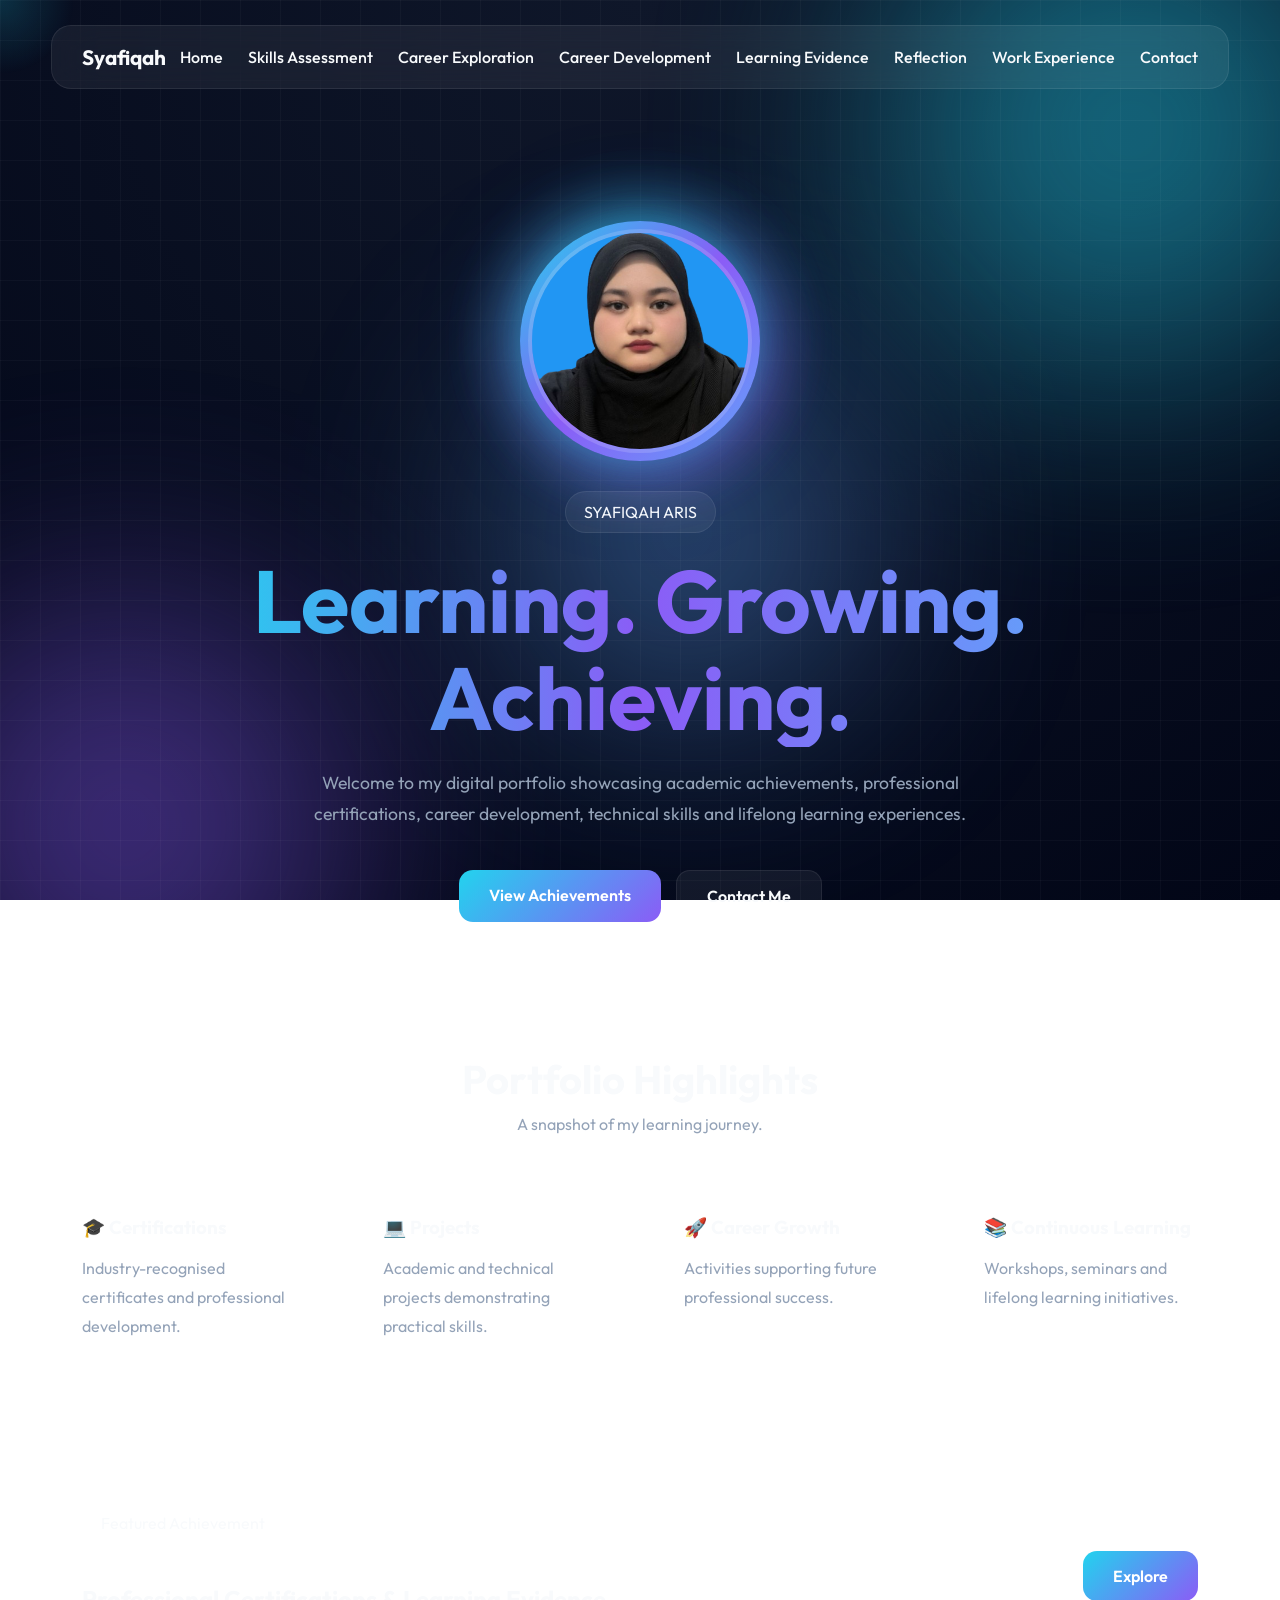
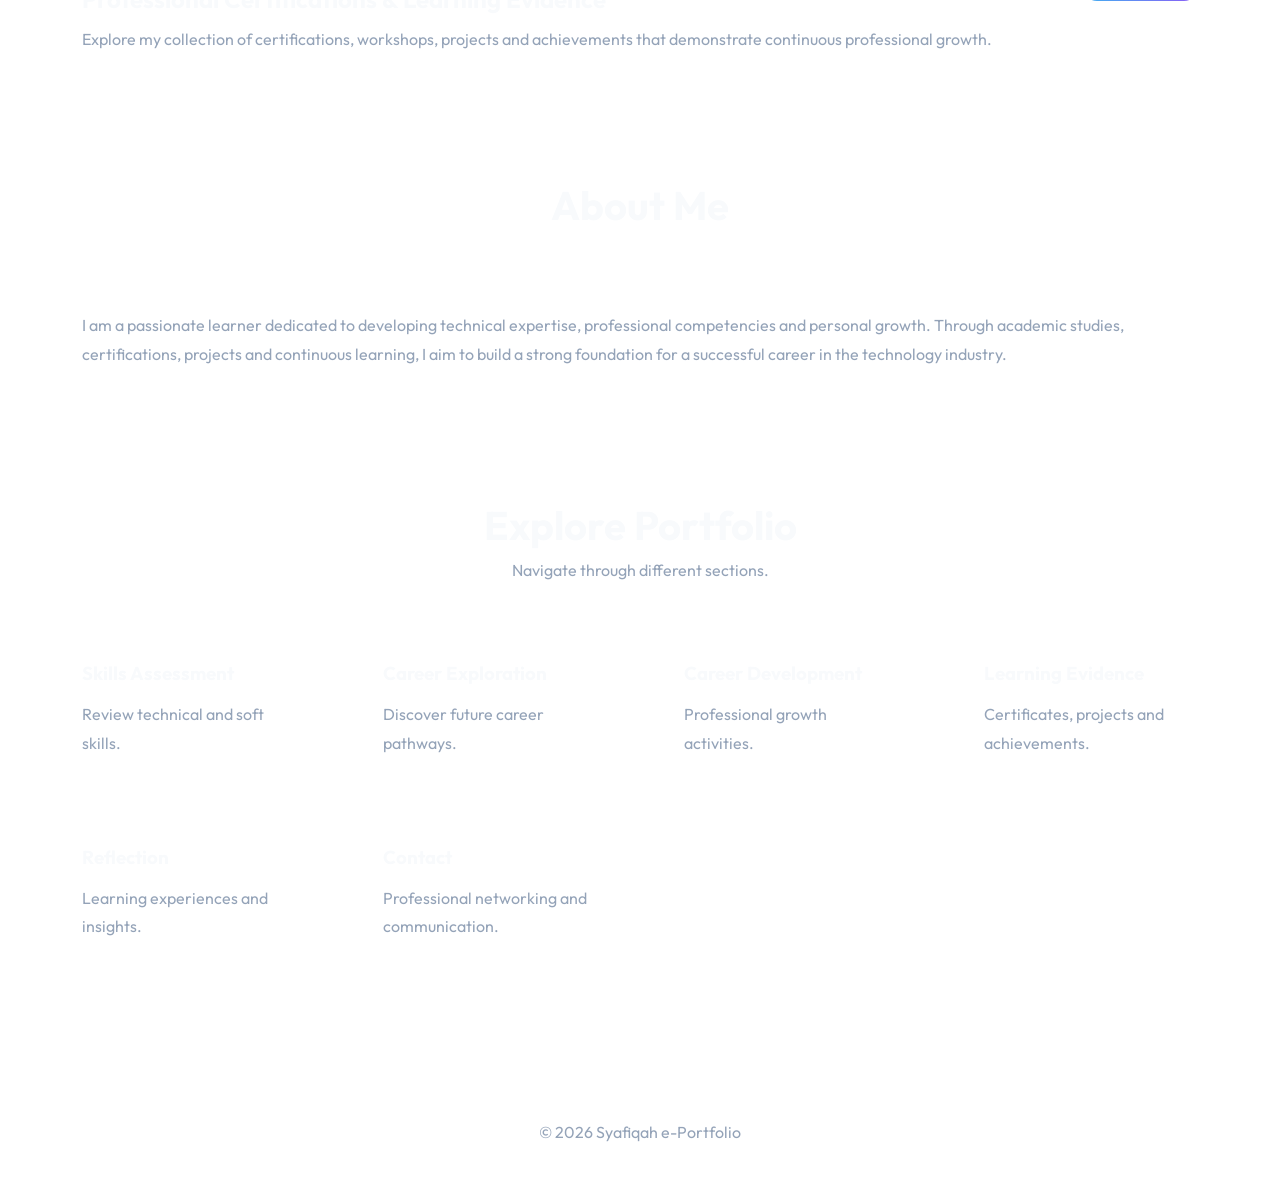
<file: index.html>
<!DOCTYPE html>
<html lang="en" data-theme="dark">

<head>

<meta charset="UTF-8">
<meta name="viewport" content="width=device-width, initial-scale=1.0">

<title>Syafiqah | e-Portfolio</title>

<link rel="stylesheet" href="css/style.css">

<link rel="preconnect" href="https://fonts.googleapis.com">

<link rel="preconnect" href="https://fonts.gstatic.com" crossorigin>

<link href="https://fonts.googleapis.com/css2?family=Outfit:wght@300;400;500;600;700;800&display=swap" rel="stylesheet">

</head>

<body>

<!-- AURORA -->

<div class="aurora">

    <span class="orb orb-1"></span>
    <span class="orb orb-2"></span>
    <span class="orb orb-3"></span>

</div>

<!-- CURSOR -->

<div id="cursor-glow"></div>

<!-- NAVBAR -->

<nav class="navbar">

    <div class="logo">

        Syafiqah

    </div>

    <ul class="nav-links">

        <li>
            <a href="index.html">Home</a>
        </li>

        <li>
            <a href="skills.html">
                Skills Assessment
            </a>
        </li>

        <li>
            <a href="career-exploration.html">
                Career Exploration
            </a>
        </li>

        <li>
            <a href="career-development.html">
                Career Development
            </a>
        </li>

        <li>
            <a href="learning-evidence.html">
                Learning Evidence
            </a>
        </li>

        <li>
            <a href="reflection.html">
                Reflection
            </a>
        </li>

        <li><a href="experience.html">Work Experience</a></li>
        <li>
            <a href="contact.html">
                Contact
            </a>
        </li>

    </ul>


</nav>

<!-- HERO -->

<section class="hero">

    <div class="hero-content">

        <!-- Profile Picture -->

        <div class="profile-wrapper">
        <div class="profile-ring">

        <img src="assets/profile.png"
             alt="Profile Picture"
             class="profile-img">

        </div>
        </div>

        <span class="hero-tag">

            SYAFIQAH ARIS

        </span>

        <h1>

            Learning.
            Growing.
            Achieving.

        </h1>

        <p>

            Welcome to my digital portfolio showcasing
            academic achievements, professional certifications,
            career development, technical skills and lifelong
            learning experiences.

        </p>

        <div class="hero-buttons">

            <a href="learning-evidence.html"
               class="btn-primary">

                View Achievements

            </a>

            <a href="contact.html"
               class="btn-secondary">

                Contact Me

            </a>

        </div>

    </div>

</section>

<!-- STATS -->

<section>

    <div class="section-title">

        <h2>

            Portfolio Highlights

        </h2>

        <p>

            A snapshot of my learning journey.

        </p>

    </div>

    <div class="overview-grid">

        <div class="overview-card">

            <h3>

                🎓 Certifications

            </h3>

            <p>

                Industry-recognised certificates
                and professional development.

            </p>

        </div>

        <div class="overview-card">

            <h3>

                💻 Projects

            </h3>

            <p>

                Academic and technical projects
                demonstrating practical skills.

            </p>

        </div>

        <div class="overview-card">

            <h3>

                🚀 Career Growth

            </h3>

            <p>

                Activities supporting future
                professional success.

            </p>

        </div>

        <div class="overview-card">

            <h3>

                📚 Continuous Learning

            </h3>

            <p>

                Workshops, seminars and
                lifelong learning initiatives.

            </p>

        </div>

    </div>

</section>

<!-- FEATURED -->

<section>

    <div class="featured-card">

        <div>

            <span class="hero-tag">

                Featured Achievement

            </span>

            <h2 style="margin-top:20px;">

                Professional Certifications &
                Learning Evidence

            </h2>

            <p style="margin-top:15px; color:var(--text-soft);">

                Explore my collection of certifications,
                workshops, projects and achievements that
                demonstrate continuous professional growth.

            </p>

        </div>

        <a href="learning-evidence.html"
           class="btn-primary">

            Explore

        </a>

    </div>

</section>

<!-- ABOUT -->

<section>

    <div class="section-title">

        <h2>

            About Me

        </h2>

    </div>

    <div class="overview-card">

        <p>

            I am a passionate learner dedicated to
            developing technical expertise, professional
            competencies and personal growth. Through
            academic studies, certifications, projects and
            continuous learning, I aim to build a strong
            foundation for a successful career in the
            technology industry.

        </p>

    </div>

</section>

<!-- PORTFOLIO NAVIGATION -->

<section>

    <div class="section-title">

        <h2>

            Explore Portfolio

        </h2>

        <p>

            Navigate through different sections.

        </p>

    </div>

    <div class="overview-grid">

        <div class="overview-card">

            <h3>

                Skills Assessment

            </h3>

            <p>

                Review technical and soft skills.

            </p>

        </div>

        <div class="overview-card">

            <h3>

                Career Exploration

            </h3>

            <p>

                Discover future career pathways.

            </p>

        </div>

        <div class="overview-card">

            <h3>

                Career Development

            </h3>

            <p>

                Professional growth activities.

            </p>

        </div>

        <div class="overview-card">

            <h3>

                Learning Evidence

            </h3>

            <p>

                Certificates, projects and achievements.

            </p>

        </div>

        <div class="overview-card">

            <h3>

                Reflection

            </h3>

            <p>

                Learning experiences and insights.

            </p>

        </div>

        <div class="overview-card"
        onclick="window.location.href='contact.html'"
        style="cursor:pointer;">

            <h3>

                Contact

            </h3>

            <p>

                Professional networking and communication.

            </p>

        </div>

    </div>

</section>

<!-- FOOTER -->

<footer>

    <p>

        © 2026 Syafiqah e-Portfolio

    </p>

</footer>

<script src="js/script.js"></script>

</body>
</html>
</file>
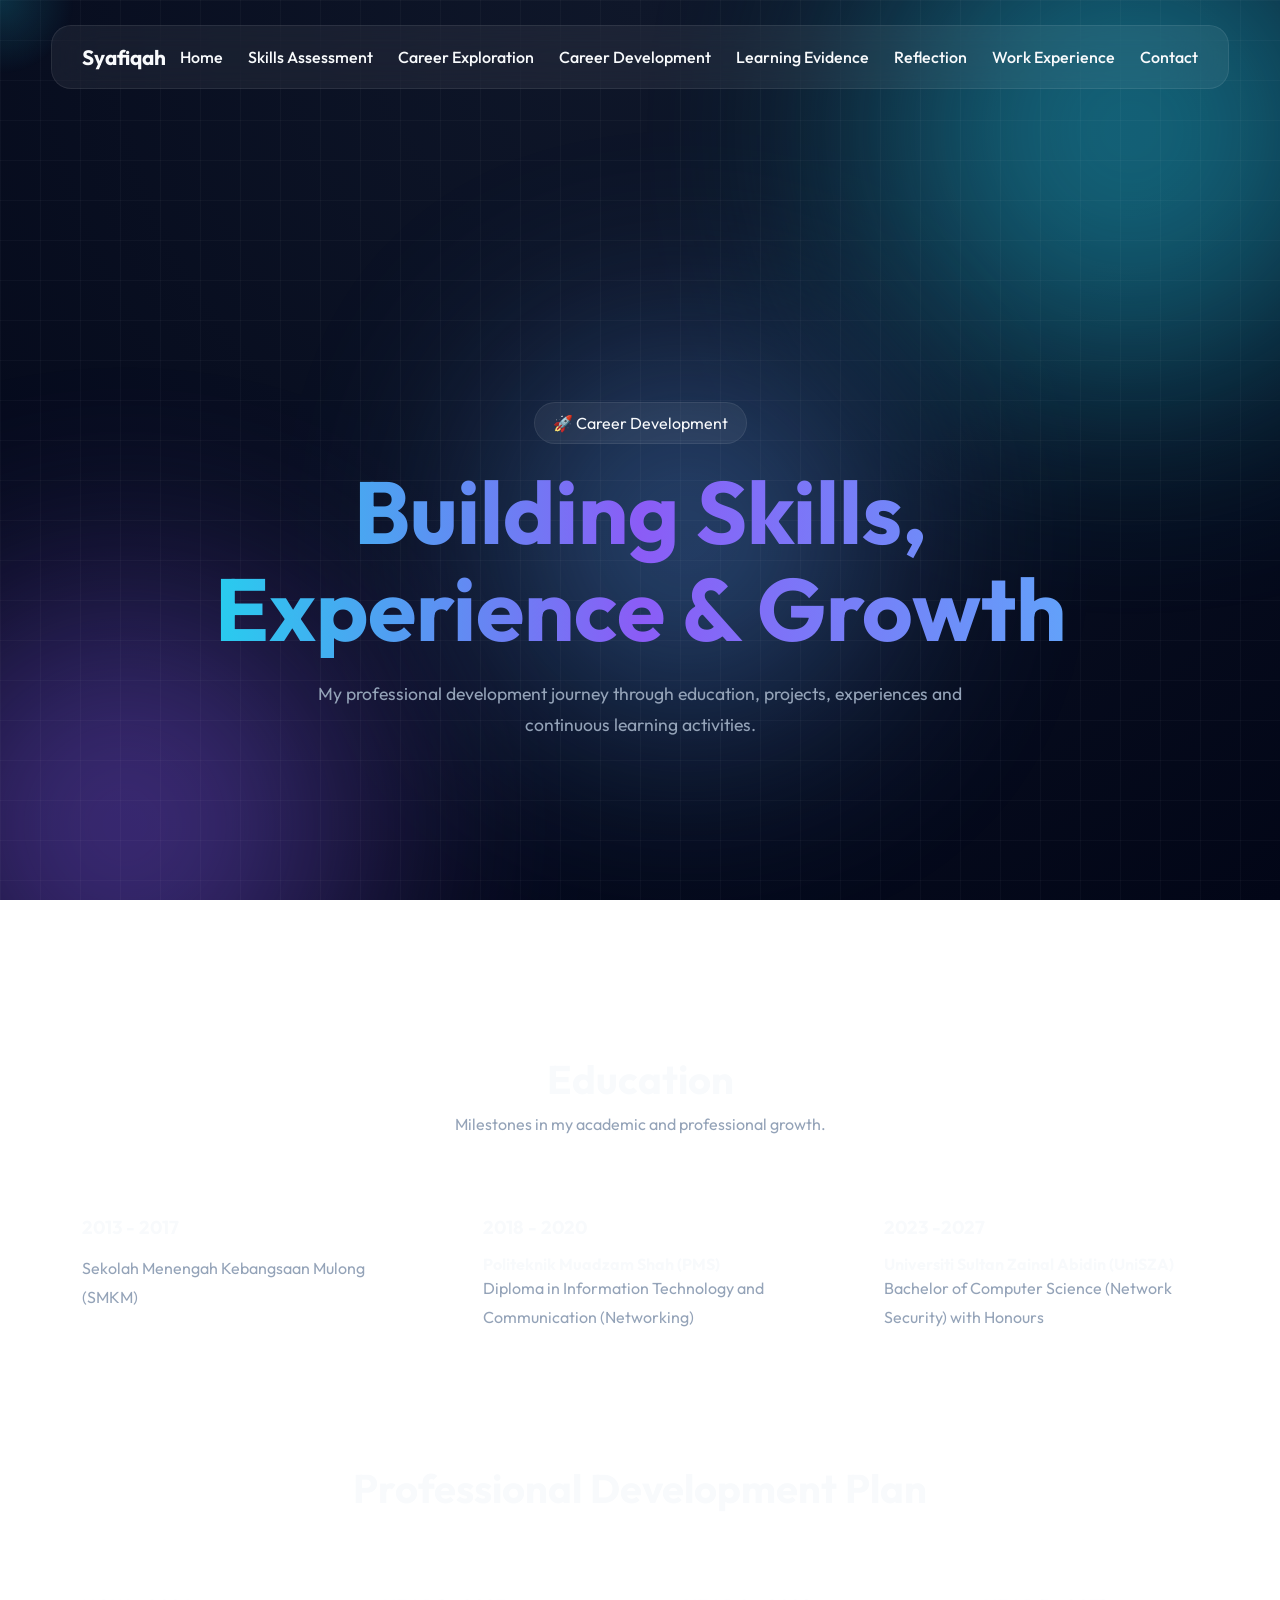
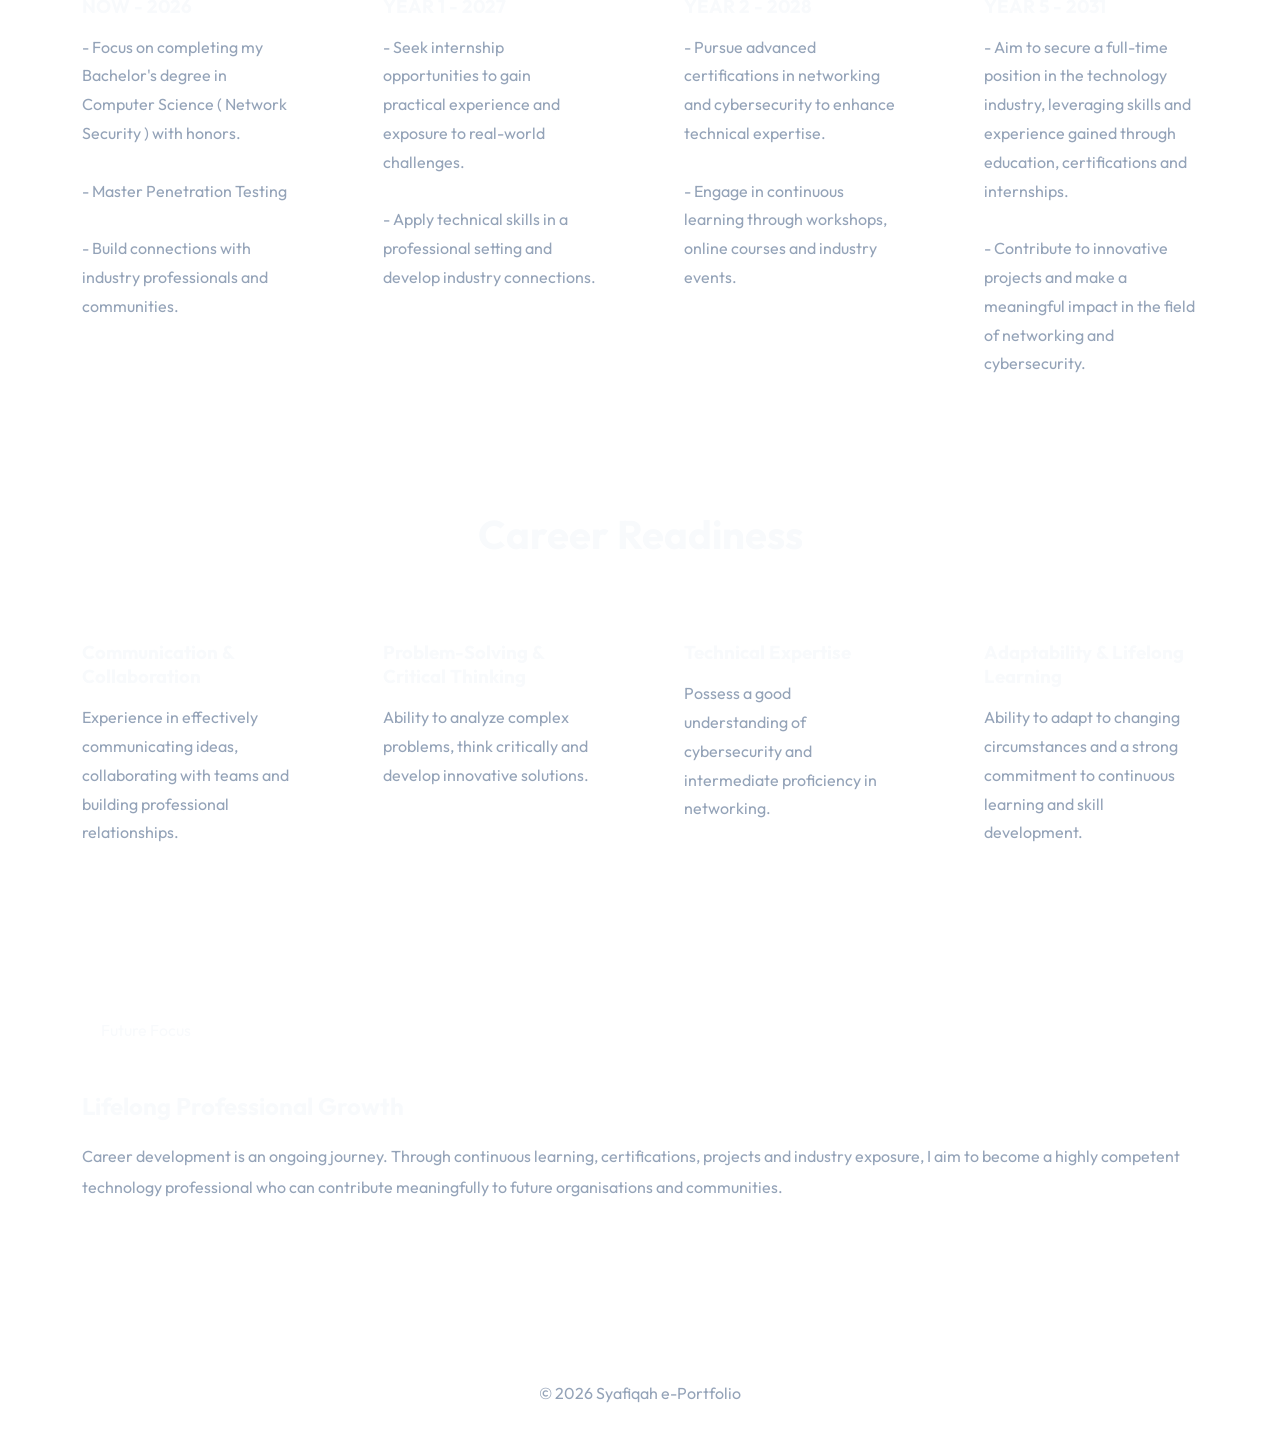
<file: career-development.html>
<!DOCTYPE html>
<html lang="en" data-theme="dark">

<head>

<meta charset="UTF-8">
<meta name="viewport" content="width=device-width, initial-scale=1.0">

<title>Career Development | Syafiqah</title>

<link rel="stylesheet" href="css/style.css">

<link rel="preconnect" href="https://fonts.googleapis.com">
<link rel="preconnect" href="https://fonts.gstatic.com" crossorigin>

<link href="https://fonts.googleapis.com/css2?family=Outfit:wght@300;400;500;600;700;800&display=swap" rel="stylesheet">

</head>

<body>

<!-- AURORA -->

<div class="aurora">

    <span class="orb orb-1"></span>
    <span class="orb orb-2"></span>
    <span class="orb orb-3"></span>

</div>

<!-- CURSOR -->

<div id="cursor-glow"></div>

<!-- NAVBAR -->

<nav class="navbar">

    <div class="logo">
        Syafiqah
    </div>

    <ul class="nav-links">

        <li><a href="index.html">Home</a></li>
        <li><a href="skills.html">Skills Assessment</a></li>
        <li><a href="career-exploration.html">Career Exploration</a></li>
        <li><a href="career-development.html">Career Development</a></li>
        <li><a href="learning-evidence.html">Learning Evidence</a></li>
        <li><a href="reflection.html">Reflection</a></li>
        <li><a href="experience.html">Work Experience</a></li>
        <li><a href="contact.html">Contact</a></li>

    </ul>


</nav>

<!-- HERO -->

<section class="hero">

    <div class="hero-content">

        <span class="hero-tag">

            🚀 Career Development

        </span>

        <h1>

            Building Skills,
            Experience & Growth

        </h1>

        <p>

            My professional development journey
            through education, projects,
            experiences and continuous
            learning activities.

        </p>

    </div>

</section>

<!-- TIMELINE -->

<section>

    <div class="section-title">

        <h2>

            Education

        </h2>

        <p>

            Milestones in my academic and professional growth.

        </p>

    </div>

    <div class="overview-grid">

        <div class="overview-card">

            <h3>
                2013 - 2017
            </h3>

            <p>
                Sekolah Menengah Kebangsaan Mulong (SMKM) 

            </p>

        </div>

        <div class="overview-card">

            <h3>
                2018 - 2020
            </h3>

            <h4>Politeknik Muadzam Shah (PMS)</h4>
            <p>
                
                Diploma in Information Technology and Communication (Networking)

            </p>

        </div>

        <div class="overview-card">

            <h3>
                2023 -2027
            </h3>

            <h4>Universiti Sultan Zainal Abidin (UniSZA)</h4>
            <p>

                Bachelor of Computer Science (Network Security) with Honours
            </p>

        </div>
        
    </div>

</section>

<!-- CERTIFICATIONS -->

<section>

    <div class="section-title">

        <h2>

            Professional Development Plan

        </h2>

    </div>

    <div class="overview-grid">

        <div class="overview-card">

            <h3>
                NOW - 2026
            </h3>

            <p>

                - Focus on completing my Bachelor's degree in Computer Science ( Network Security ) with honors.
                <br><br>
                - Master Penetration Testing
                <br><br>
                - Build connections with industry professionals and communities.

            </p>

        </div>

        <div class="overview-card">

            <h3>
               YEAR 1 - 2027
            </h3>

            <p>

                - Seek internship opportunities to gain practical experience and exposure to real-world challenges.
                <br><br>
                - Apply technical skills in a professional setting and develop industry connections.

            </p>

        </div>

        <div class="overview-card">

            <h3>
               YEAR 2 - 2028
            </h3>

            <p>

                - Pursue advanced certifications in networking and cybersecurity to enhance technical expertise.
               <br><br>
                - Engage in continuous learning through workshops, online courses and industry events.

            </p>

        </div>

        <div class="overview-card">

            <h3>
                YEAR 5 - 2031
            </h3>

            <p>

                - Aim to secure a full-time position in the technology industry, leveraging skills and experience gained through education, certifications and internships.
                <br><br>
                - Contribute to innovative projects and make a meaningful impact in the field of networking and cybersecurity.

            </p>

        </div>

    </div>

</section>

<!-- CAREER READINESS -->

<section>

    <div class="section-title">

        <h2>

            Career Readiness

        </h2>

    </div>

    <div class="overview-grid">

        <div class="overview-card">

            <h3>
                Communication & Collaboration
            </h3>

            <p>

                Experience in effectively communicating ideas, collaborating with teams and building professional relationships.

            </p>

        </div>

        <div class="overview-card">

            <h3>
                Problem-Solving & Critical Thinking
            </h3>

            <p>

                Ability to analyze complex problems, think critically and develop innovative solutions.

            </p>

        </div>

        <div class="overview-card">

            <h3>
                Technical Expertise
            </h3>

            <p>

                Possess a good understanding of cybersecurity
                and intermediate proficiency in networking.

            </p>

        </div>

        <div class="overview-card">

            <h3>
                Adaptability & Lifelong Learning
            </h3>

            <p>

                Ability to adapt to changing circumstances 
                and a strong commitment to continuous learning and skill development.
            </p>

        </div>

    </div>

</section>

<!-- REFLECTION -->

<section>

    <div class="featured-card">

        <div>

            <span class="hero-tag">

                Future Focus

            </span>

            <h2 style="margin-top:20px;">

                Lifelong Professional Growth

            </h2>

            <p style="margin-top:20px;color:var(--text-soft);line-height:1.9;">

                Career development is an ongoing
                journey. Through continuous learning,
                certifications, projects and industry
                exposure, I aim to become a highly
                competent technology professional who
                can contribute meaningfully to future
                organisations and communities.

            </p>

        </div>

    </div>

</section>

<!-- FOOTER -->

<footer>

    <p>

        © 2026 Syafiqah e-Portfolio

    </p>

</footer>

<script src="js/script.js"></script>

</body>

</html>
</file>
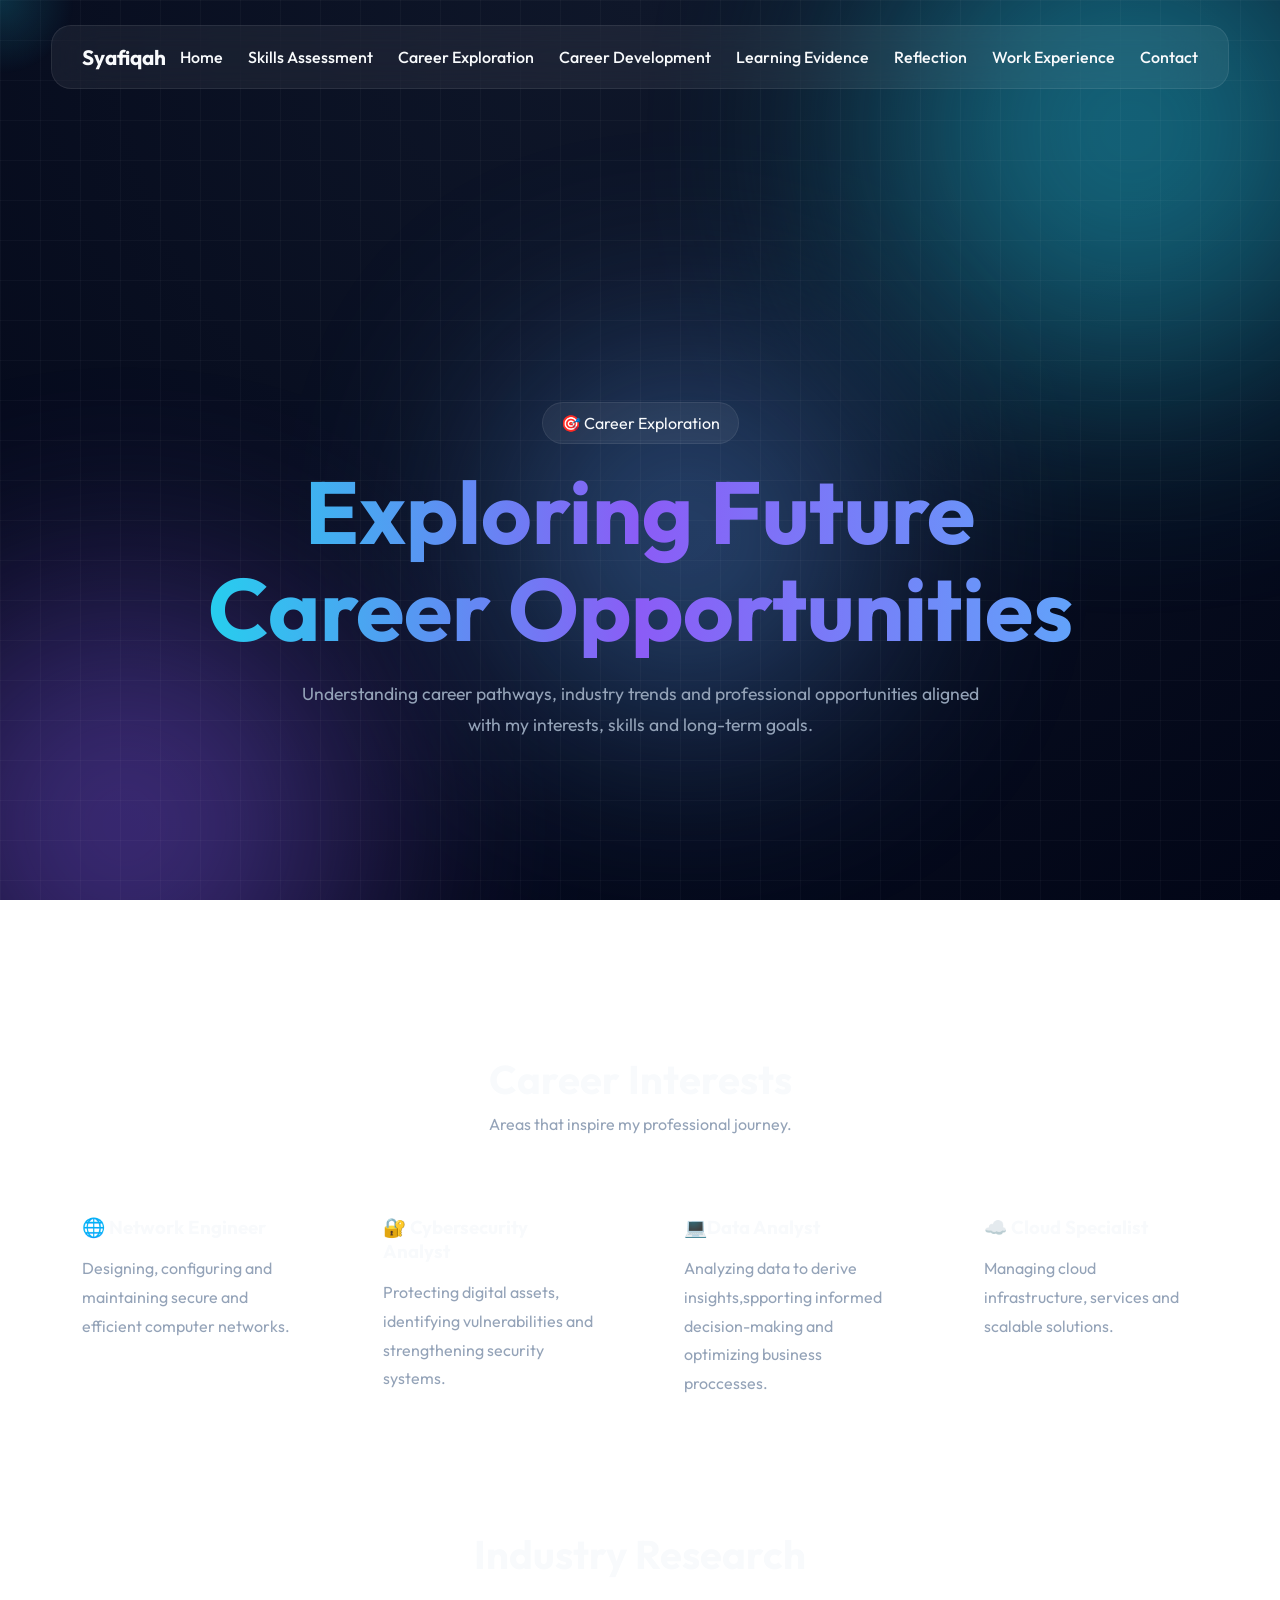
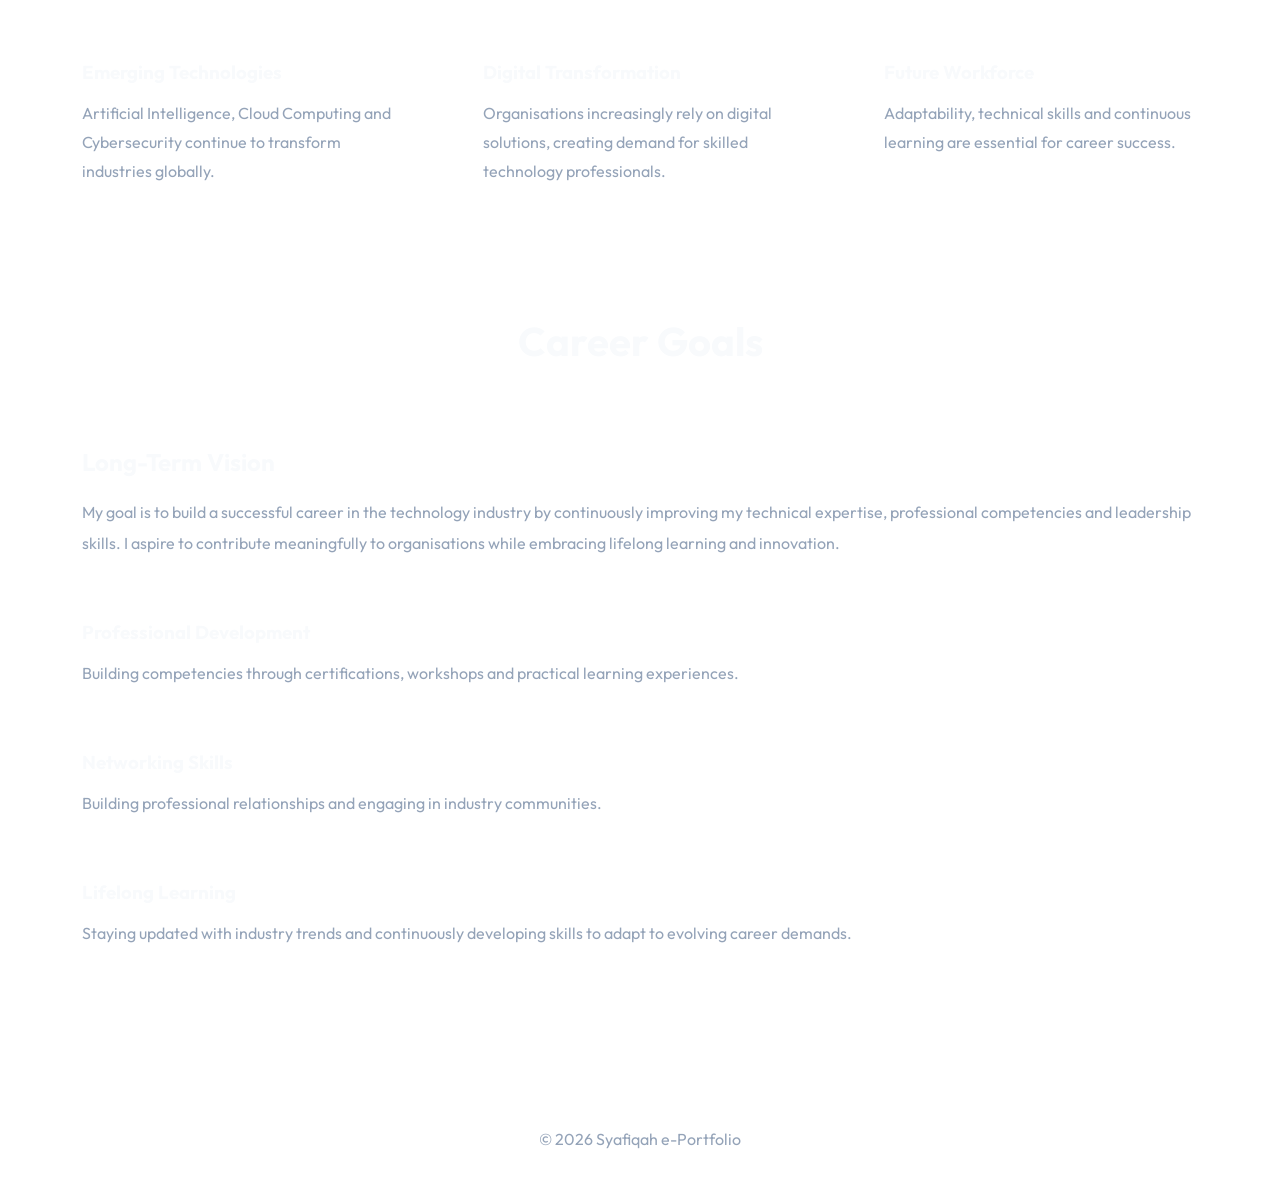
<file: career-exploration.html>
<!DOCTYPE html>
<html lang="en" data-theme="dark">

<head>

<meta charset="UTF-8">
<meta name="viewport" content="width=device-width, initial-scale=1.0">

<title>Career Exploration | Syafiqah</title>

<link rel="stylesheet" href="css/style.css">

<link rel="preconnect" href="https://fonts.googleapis.com">
<link rel="preconnect" href="https://fonts.gstatic.com" crossorigin>

<link href="https://fonts.googleapis.com/css2?family=Outfit:wght@300;400;500;600;700;800&display=swap" rel="stylesheet">

</head>

<body>

<!-- AURORA -->

<div class="aurora">

    <span class="orb orb-1"></span>
    <span class="orb orb-2"></span>
    <span class="orb orb-3"></span>

</div>

<!-- CURSOR GLOW -->

<div id="cursor-glow"></div>

<!-- NAVBAR -->

<nav class="navbar">

    <div class="logo">
        Syafiqah
    </div>

    <ul class="nav-links">

        <li><a href="index.html">Home</a></li>
        <li><a href="skills.html">Skills Assessment</a></li>
        <li><a href="career-exploration.html">Career Exploration</a></li>
        <li><a href="career-development.html">Career Development</a></li>
        <li><a href="learning-evidence.html">Learning Evidence</a></li>
        <li><a href="reflection.html">Reflection</a></li>
        <li><a href="experience.html">Work Experience</a></li>
        <li><a href="contact.html">Contact</a></li>

    </ul>

</nav>

<!-- HERO -->

<section class="hero">

    <div class="hero-content">

        <span class="hero-tag">

            🎯 Career Exploration

        </span>

        <h1>

            Exploring Future
            Career Opportunities

        </h1>

        <p>

            Understanding career pathways,
            industry trends and professional
            opportunities aligned with my
            interests, skills and long-term goals.

        </p>

    </div>

</section>

<!-- CAREER INTERESTS -->

<section>

    <div class="section-title">

        <h2>

            Career Interests

        </h2>

        <p>

            Areas that inspire my professional journey.

        </p>

    </div>

    <div class="overview-grid">

        <div class="overview-card">

            <h3>
                🌐 Network Engineer
            </h3>

            <p>

                Designing, configuring and
                maintaining secure and efficient
                computer networks.

            </p>

        </div>

        <div class="overview-card">

            <h3>
                🔐 Cybersecurity Analyst
            </h3>

            <p>

                Protecting digital assets,
                identifying vulnerabilities and
                strengthening security systems.

            </p>

        </div>

        <div class="overview-card">

            <h3>
                💻Data Analyst
            </h3>

            <p>

                Analyzing data to derive insights,spporting informed decision-making and optimizing business proccesses.

            </p>

        </div>

        <div class="overview-card">

            <h3>
                ☁️ Cloud Specialist
            </h3>

            <p>

                Managing cloud infrastructure,
                services and scalable solutions.

            </p>

        </div>

    </div>

</section>

<!-- INDUSTRY RESEARCH -->

<section>

    <div class="section-title">

        <h2>

            Industry Research

        </h2>

    </div>

    <div class="overview-grid">

        <div class="overview-card">

            <h3>
                Emerging Technologies
            </h3>

            <p>

                Artificial Intelligence,
                Cloud Computing and
                Cybersecurity continue to
                transform industries globally.

            </p>

        </div>

        <div class="overview-card">

            <h3>
                Digital Transformation
            </h3>

            <p>

                Organisations increasingly
                rely on digital solutions,
                creating demand for skilled
                technology professionals.

            </p>

        </div>

        <div class="overview-card">

            <h3>
                Future Workforce
            </h3>

            <p>

                Adaptability, technical skills
                and continuous learning are
                essential for career success.

            </p>

        </div>

    </div>

</section>

<!-- CAREER GOALS -->

<section>

    <div class="section-title">

        <h2>

            Career Goals

        </h2>

    </div>

    <div class="featured-card">

        <div>

            <h2>

                Long-Term Vision

            </h2>

            <p style="margin-top:20px;color:var(--text-soft);line-height:1.9;">

                My goal is to build a successful
                career in the technology industry
                by continuously improving my
                technical expertise, professional
                competencies and leadership skills.
                I aspire to contribute meaningfully
                to organisations while embracing
                lifelong learning and innovation.

            </p>

        </div>

    </div>


    <div class="overview-card">

            <h3>
                Professional Development
            </h3>

            <p>

                Building competencies through
                certifications, workshops and
                practical learning experiences.

            </p>

        </div>

        <div class="overview-card">

            <h3>
                Networking Skills
            </h3>

            <p>

                Building professional relationships
                and engaging in industry
                communities.

            </p>

        </div>

        <div class="overview-card">

            <h3>
                Lifelong Learning
            </h3>

            <p>

                Staying updated with industry trends
                and continuously developing skills
                to adapt to evolving career demands.

            </p>

        </div>
</section>




<!-- FOOTER -->

<footer>

    <p>

        © 2026 Syafiqah e-Portfolio

    </p>

</footer>

<script src="js/script.js"></script>

</body>

</html>
</file>
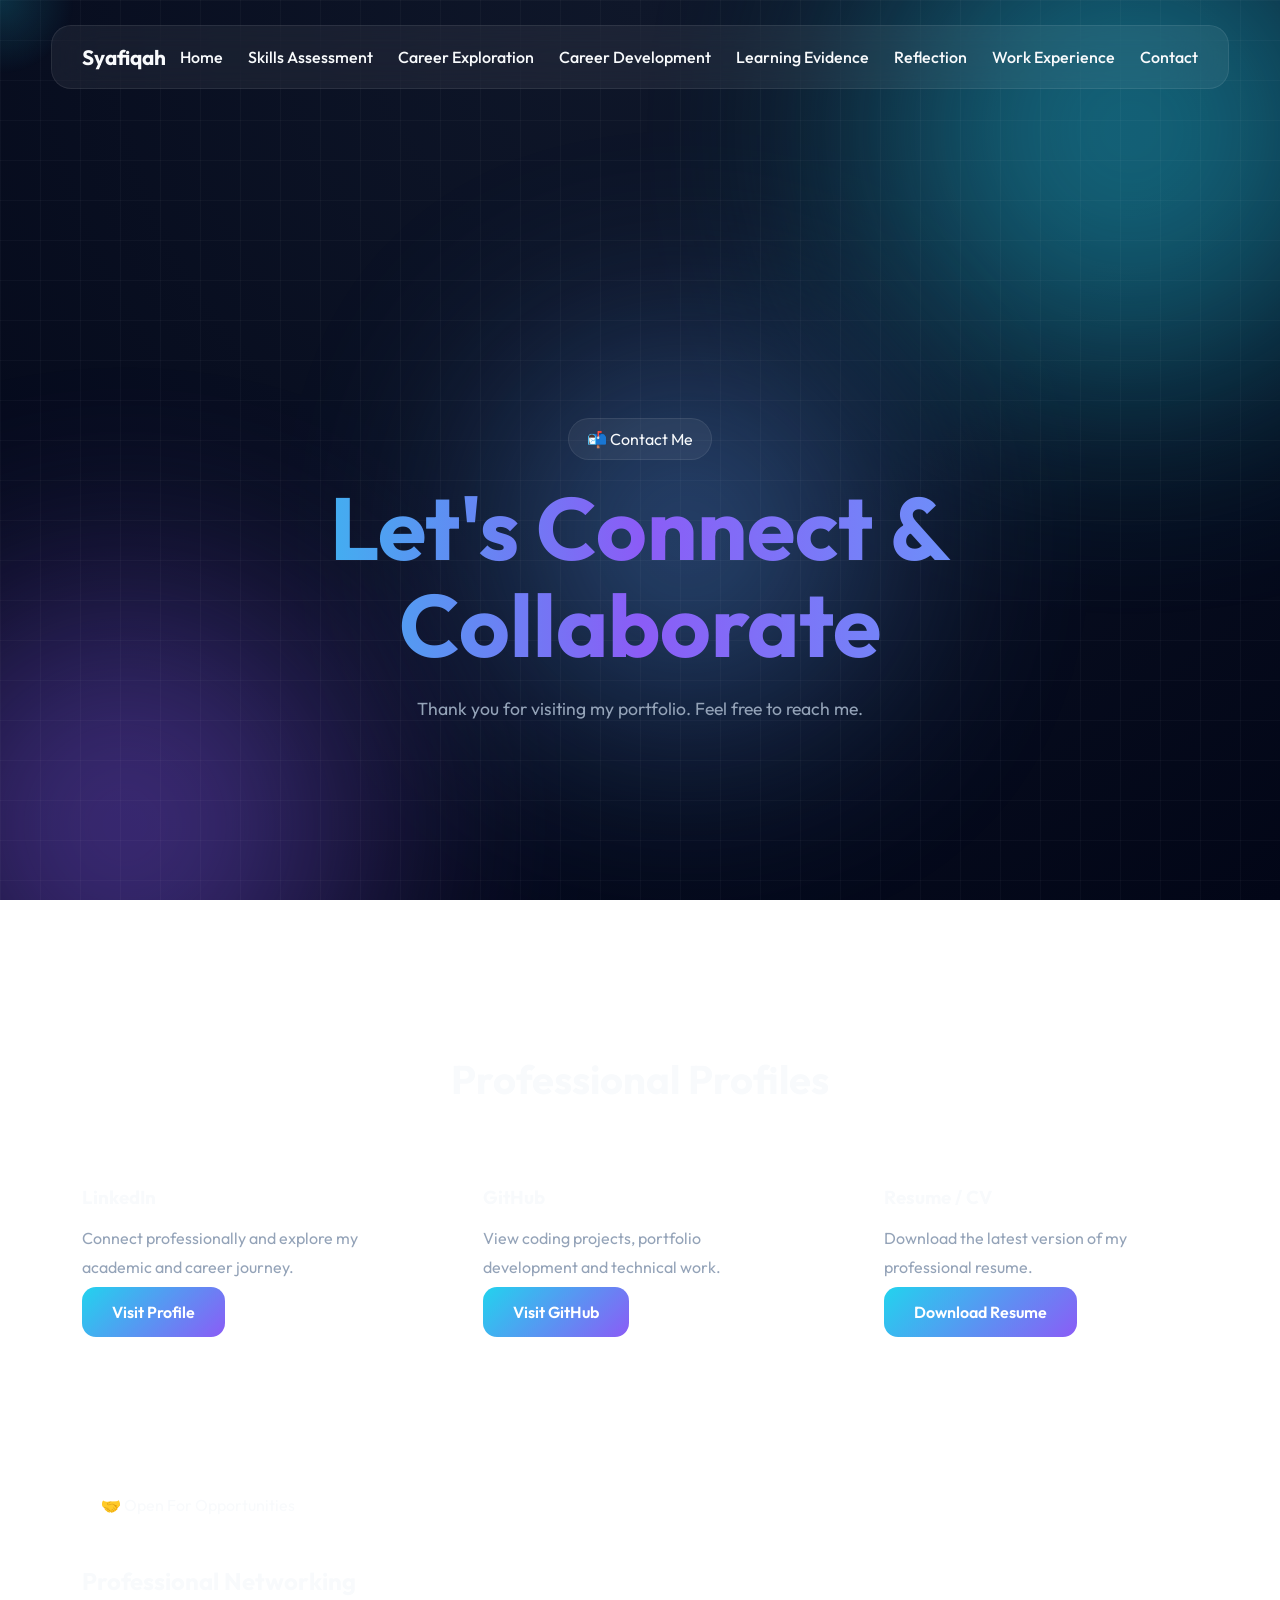
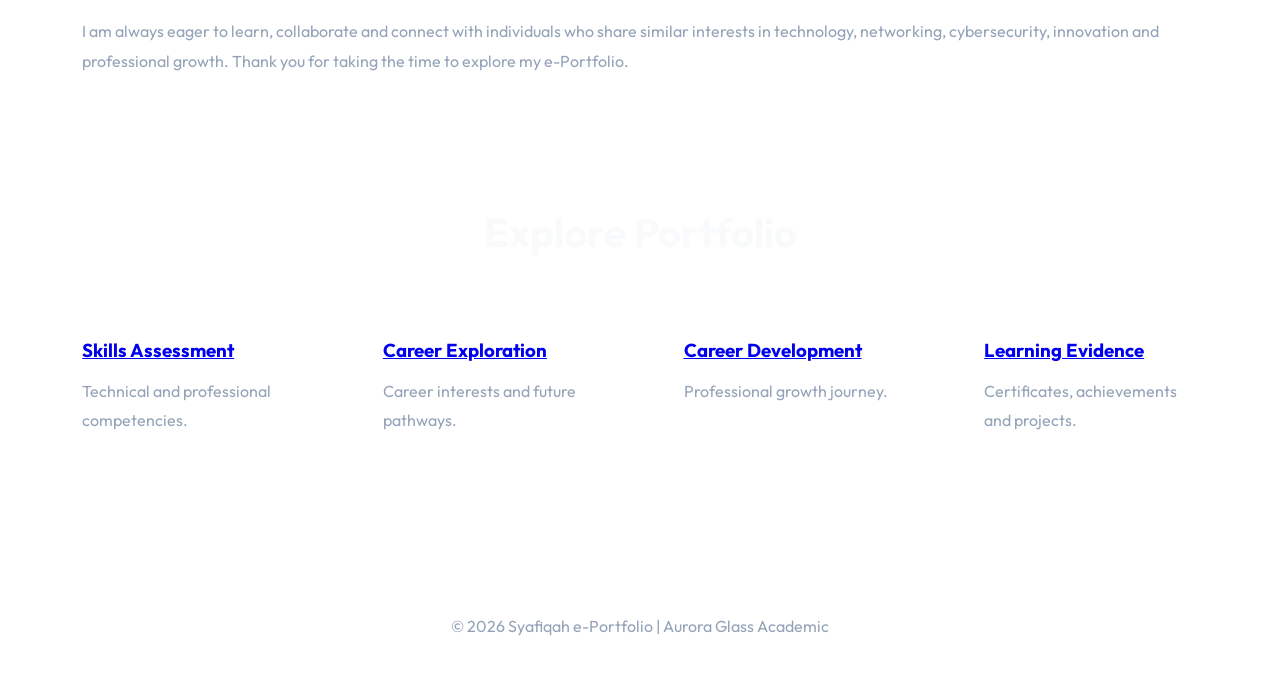
<file: contact.html>
<!DOCTYPE html>
<html lang="en" data-theme="dark">

<head>

<meta charset="UTF-8">
<meta name="viewport" content="width=device-width, initial-scale=1.0">

<title>Contact | Syafiqah</title>

<link rel="stylesheet" href="css/style.css">

<link rel="preconnect" href="https://fonts.googleapis.com">
<link rel="preconnect" href="https://fonts.gstatic.com" crossorigin>

<link href="https://fonts.googleapis.com/css2?family=Outfit:wght@300;400;500;600;700;800&display=swap" rel="stylesheet">

</head>

<body>

<!-- AURORA -->

<div class="aurora">

    <span class="orb orb-1"></span>
    <span class="orb orb-2"></span>
    <span class="orb orb-3"></span>

</div>

<!-- CURSOR -->

<div id="cursor-glow"></div>

<!-- NAVBAR -->

<nav class="navbar">

    <div class="logo">
        Syafiqah
    </div>

    <ul class="nav-links">

        <li><a href="index.html">Home</a></li>
        <li><a href="skills.html">Skills Assessment</a></li>
        <li><a href="career-exploration.html">Career Exploration</a></li>
        <li><a href="career-development.html">Career Development</a></li>
        <li><a href="learning-evidence.html">Learning Evidence</a></li>
        <li><a href="reflection.html">Reflection</a></li>
        <li><a href="experience.html">Work Experience</a></li>
        <li><a href="contact.html">Contact</a></li>

    </ul>


</nav>

<!-- HERO -->

<section class="hero">

    <div class="hero-content">

        <span class="hero-tag">

            📬 Contact Me

        </span>

        <h1>

            Let's Connect
            & Collaborate

        </h1>

        <p>

            Thank you for visiting my portfolio.
            Feel free to reach me.

        </p>

    </div>

</section>


<!-- PROFESSIONAL LINKS -->

<section>

    <div class="section-title">

        <h2>

            Professional Profiles

        </h2>

    </div>

    <div class="overview-grid">

        <div class="overview-card">

            <h3>
                LinkedIn
            </h3>

            <p>

                Connect professionally and explore
                my academic and career journey.

            </p>

            <br>

            <a href="https://www.linkedin.com/in/syafiqah-aris-636915417/"
               class="btn-primary">

                Visit Profile

            </a>

        </div>

        <div class="overview-card">

            <h3>
                GitHub
            </h3>

            <p>

                View coding projects, portfolio
                development and technical work.

            </p>

            <br>

            <a href="https://github.com/"
               class="btn-primary">

                Visit GitHub

            </a>

        </div>

        <div class="overview-card">

            <h3>
                Resume / CV
            </h3>

            <p>

                Download the latest version
                of my professional resume.

            </p>

            <br>

            <a href="assets/Syafiqah_Resume.pdf"
               target="_blank"
               class="btn-primary">

                Download Resume

            </a>

        </div>

    </div>

</section>

<!-- CONTACT MESSAGE -->

<section>

    <div class="featured-card">

        <div>

            <span class="hero-tag">

                🤝 Open For Opportunities

            </span>

            <h2 style="margin-top:20px;">

                Professional Networking

            </h2>

            <p style="margin-top:20px;color:var(--text-soft);line-height:1.9;">

                I am always eager to learn,
                collaborate and connect with
                individuals who share similar
                interests in technology,
                networking, cybersecurity,
                innovation and professional growth.

                Thank you for taking the time
                to explore my e-Portfolio.

            </p>

        </div>

    </div>

</section>

<!-- QUICK LINKS -->

<section>

    <div class="section-title">

        <h2>

            Explore Portfolio

        </h2>

    </div>

    <div class="overview-grid">

        <div class="overview-card">
            <a href="skills.html">
            <h3>Skills Assessment</h3></a>
            <p>Technical and professional competencies.</p>
        </div>

        <div class="overview-card">
            <a href="career-exploration.html">
            <h3>Career Exploration</h3></a>
            <p>Career interests and future pathways.</p>
        </div>

        <div class="overview-card">
            <a href="career-development.html">
            <h3>Career Development</h3></a>
            <p>Professional growth journey.</p>
        </div>

        <div class="overview-card">
            <a href="learning-evidence.html">
            <h3>Learning Evidence</h3></a>
            <p>Certificates, achievements and projects.</p>

        </div>

    </div>

</section>

<!-- FOOTER -->

<footer>

    <p>

        © 2026 Syafiqah e-Portfolio | Aurora Glass Academic

    </p>

</footer>

<script src="js/script.js"></script>

</body>
</html>
</file>
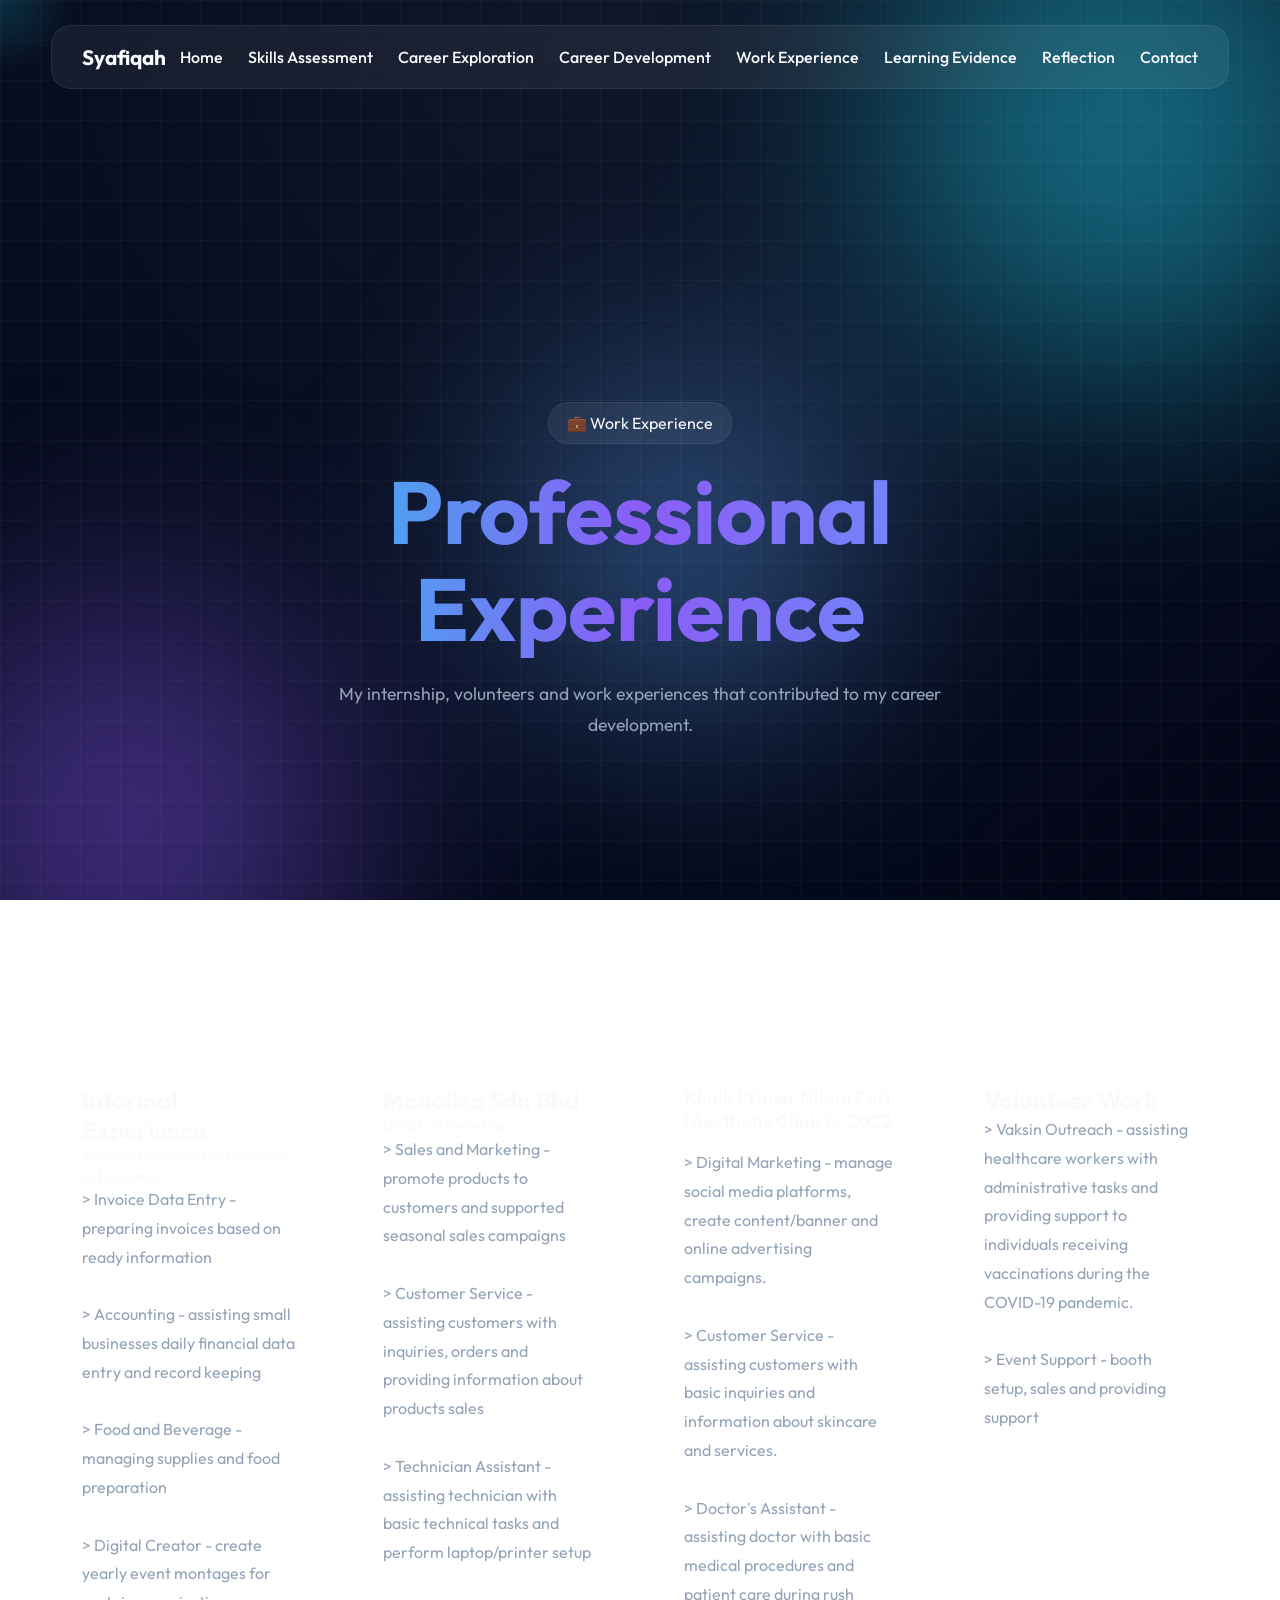
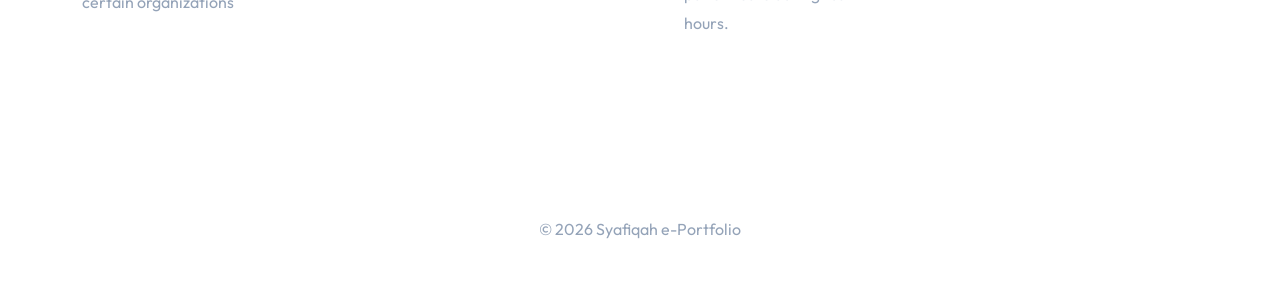
<file: experience.html>
<!DOCTYPE html>
<html lang="en" data-theme="dark">

<head>

<meta charset="UTF-8">
<meta name="viewport" content="width=device-width, initial-scale=1.0">

<title>Work Experience | Syafiqah</title>

<link rel="stylesheet" href="css/style.css">

<link href="https://fonts.googleapis.com/css2?family=Outfit:wght@300;400;500;600;700;800&display=swap" rel="stylesheet">

</head>

<body>

<div class="aurora">
    <span class="orb orb-1"></span>
    <span class="orb orb-2"></span>
    <span class="orb orb-3"></span>
</div>

<div id="cursor-glow"></div>

<nav class="navbar">

    <div class="logo">
        Syafiqah
    </div>

    <ul class="nav-links">

        <li><a href="index.html">Home</a></li>
        <li><a href="skills-assessment.html">Skills Assessment</a></li>
        <li><a href="career-exploration.html">Career Exploration</a></li>
        <li><a href="career-development.html">Career Development</a></li>
        <li><a href="work-experience.html">Work Experience</a></li>
        <li><a href="learning-evidence.html">Learning Evidence</a></li>
        <li><a href="reflection.html">Reflection</a></li>
        <li><a href="contact.html">Contact</a></li>

    </ul>

   

</nav>

<section class="hero">

    <div class="hero-content">

        <span class="hero-tag">
            💼 Work Experience
        </span>

        <h1>
            Professional Experience
        </h1>

        <p>
            My internship,
            volunteers and work
            experiences that contributed to my
            career development.
        </p>

    </div>

</section>

<section>

    <div class="overview-grid">

        <div class="overview-card">

            <h2>Informal Experience</h2>
            <h10> Various hands-on experience in business</h10>

            <p>
                > Invoice Data Entry - preparing invoices based on ready information<br>
                <br>
                > Accounting - assisting small businesses daily financial data entry and record keeping<br>
                <br>
                > Food and Beverage - managing supplies and food preparation<br>
                <br>
                > Digital Creator - create yearly event montages for certain organizations<br>
            </p>

        </div>

        <div class="overview-card">

            <h2>Monaliza Sdn Bhd</h2>
            <h8>(2021) Internship</h8>
            <p>
                > Sales and Marketing - promote products to customers and supported seasonal sales campaigns<br>
                <br>
                > Customer Service - assisting customers with inquiries, orders and providing information about products sales<br>
                <br>
                > Technician Assistant - assisting technician with basic technical tasks and perform laptop/printer setup<br>
            </p>

        </div>
        <div class="overview-card">

            <h3>Klinik Primer Nilam Puri (Aesthetic Clinic) - 2022 </h3>

            <p>
                > Digital Marketing - manage social media platforms, create content/banner and online advertising campaigns.<br>
                <br>
                > Customer Service - assisting customers with basic inquiries and information about skincare and services.<br>
                <br>
                > Doctor's Assistant - assisting doctor with basic medical procedures and patient care during rush hours.<br>
            </p>

        </div>

        <div class="overview-card">

            <h2>Volunteer Work</h2>

            <p>
                > Vaksin Outreach - assisting healthcare workers with administrative tasks and providing support to individuals receiving vaccinations during the COVID-19 pandemic.<br>
                <br>
                > Event Support - booth setup, sales and providing support<br>
            </p>

        </div>

    </div>

</section>

<footer>

    <p>
        © 2026 Syafiqah e-Portfolio
    </p>

</footer>

<script src="js/script.js"></script>

</body>
</html>
</file>
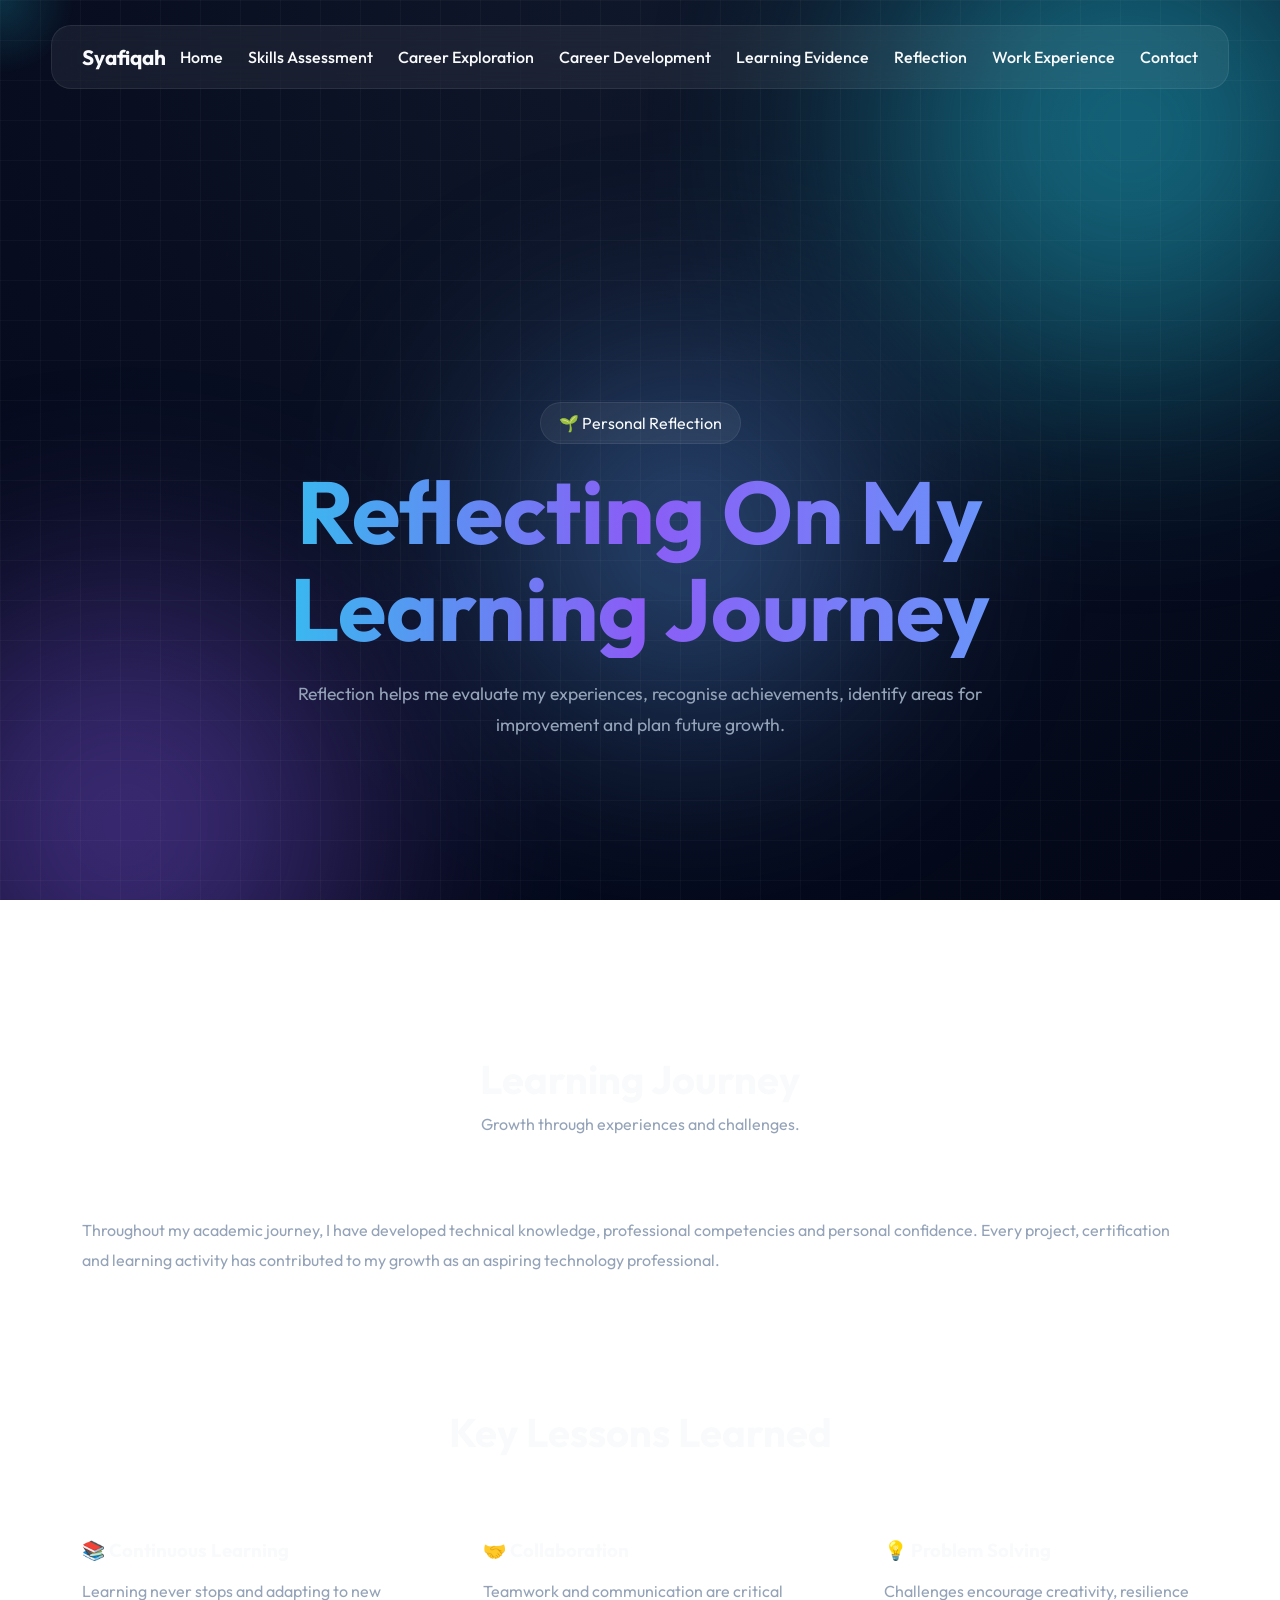
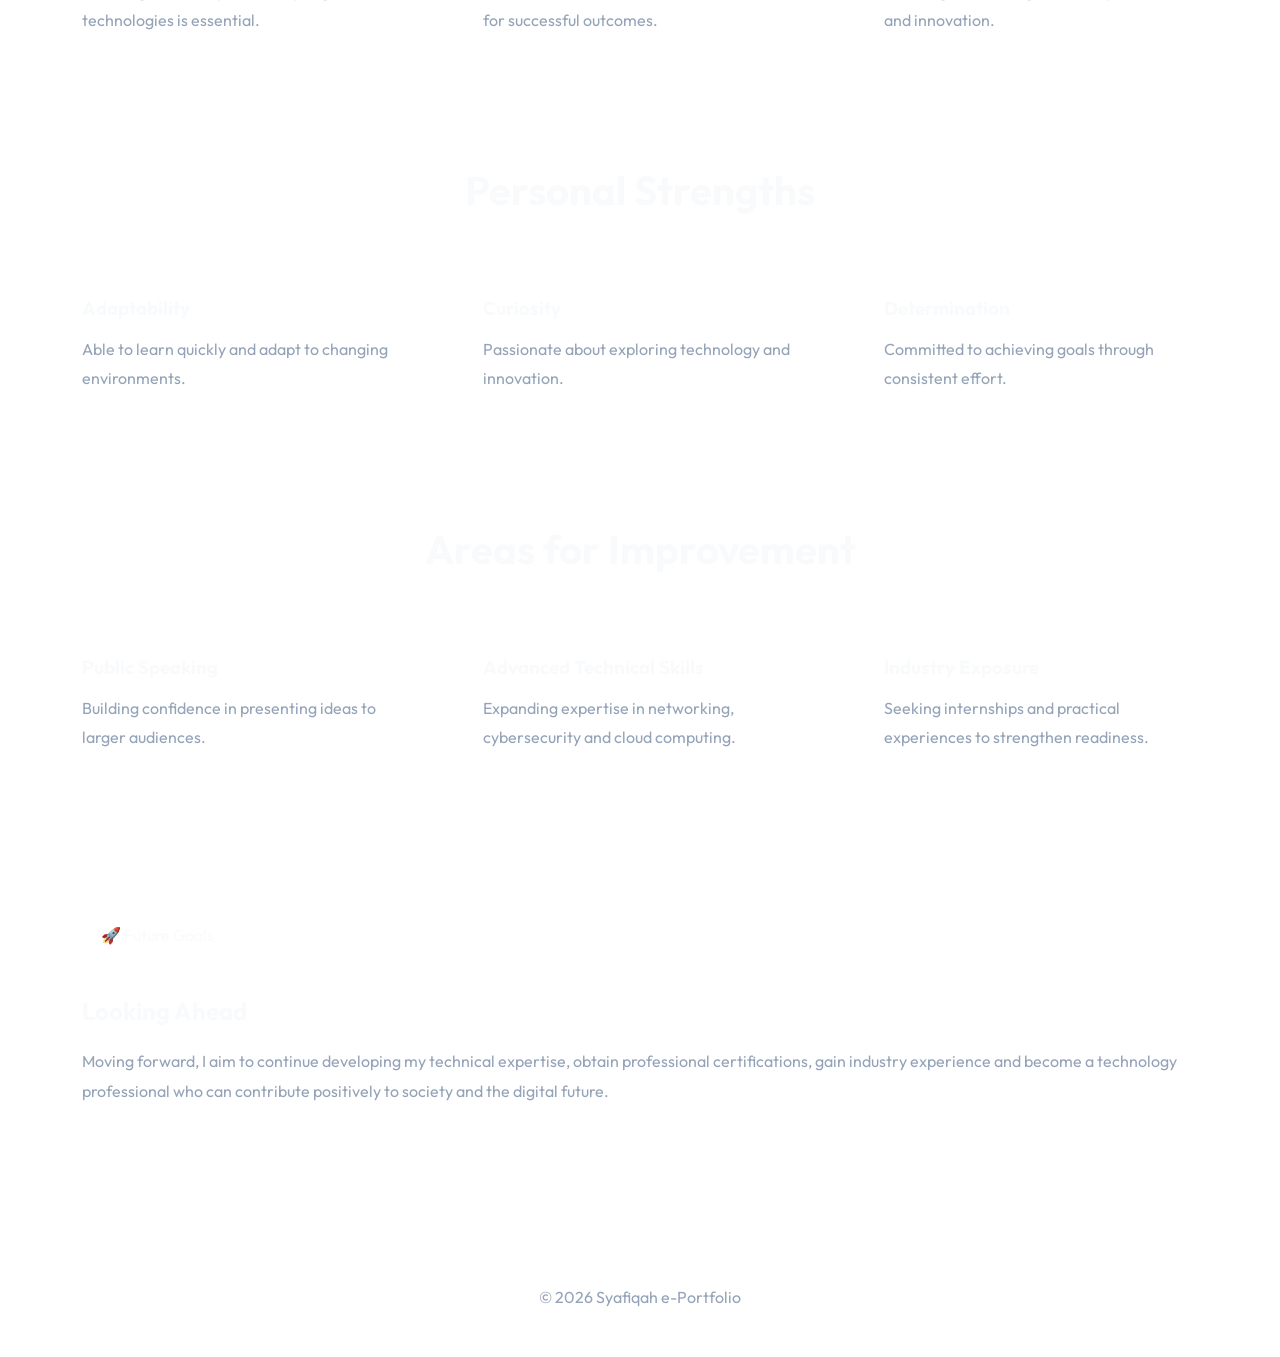
<file: reflection.html>
<!DOCTYPE html>
<html lang="en" data-theme="dark">

<head>

<meta charset="UTF-8">
<meta name="viewport" content="width=device-width, initial-scale=1.0">

<title>Reflection | Syafiqah</title>

<link rel="stylesheet" href="css/style.css">

<link rel="preconnect" href="https://fonts.googleapis.com">
<link rel="preconnect" href="https://fonts.gstatic.com" crossorigin>

<link href="https://fonts.googleapis.com/css2?family=Outfit:wght@300;400;500;600;700;800&display=swap" rel="stylesheet">

</head>

<body>

<!-- AURORA -->

<div class="aurora">

    <span class="orb orb-1"></span>
    <span class="orb orb-2"></span>
    <span class="orb orb-3"></span>

</div>

<!-- CURSOR GLOW -->

<div id="cursor-glow"></div>

<!-- NAVBAR -->

<nav class="navbar">

    <div class="logo">
        Syafiqah
    </div>

    <ul class="nav-links">

        <li><a href="index.html">Home</a></li>
        <li><a href="skills.html">Skills Assessment</a></li>
        <li><a href="career-exploration.html">Career Exploration</a></li>
        <li><a href="career-development.html">Career Development</a></li>
        <li><a href="learning-evidence.html">Learning Evidence</a></li>
        <li><a href="reflection.html">Reflection</a></li>
        <li><a href="experience.html">Work Experience</a></li>
        <li><a href="contact.html">Contact</a></li>

    </ul>


</nav>

<!-- HERO -->

<section class="hero">

    <div class="hero-content">

        <span class="hero-tag">

            🌱 Personal Reflection

        </span>

        <h1>

            Reflecting On My
            Learning Journey

        </h1>

        <p>

            Reflection helps me evaluate my
            experiences, recognise achievements,
            identify areas for improvement and
            plan future growth.

        </p>

    </div>

</section>

<!-- LEARNING JOURNEY -->

<section>

    <div class="section-title">

        <h2>

            Learning Journey

        </h2>

        <p>

            Growth through experiences and challenges.

        </p>

    </div>

    <div class="featured-card">

        <div>

            <p style="line-height:1.9; color:var(--text-soft);">

                Throughout my academic journey, I have
                developed technical knowledge, professional
                competencies and personal confidence.
                Every project, certification and learning
                activity has contributed to my growth as
                an aspiring technology professional.

            </p>

        </div>

    </div>

</section>

<!-- KEY LESSONS -->

<section>

    <div class="section-title">

        <h2>

            Key Lessons Learned

        </h2>

    </div>

    <div class="overview-grid">

        <div class="overview-card">

            <h3>
                📚 Continuous Learning
            </h3>

            <p>

                Learning never stops and adapting
                to new technologies is essential.

            </p>

        </div>

        <div class="overview-card">

            <h3>
                🤝 Collaboration
            </h3>

            <p>

                Teamwork and communication are
                critical for successful outcomes.

            </p>

        </div>

        <div class="overview-card">

            <h3>
                💡 Problem Solving
            </h3>

            <p>

                Challenges encourage creativity,
                resilience and innovation.

            </p>

        </div>

    </div>

</section>

<!-- STRENGTHS -->

<section>

    <div class="section-title">

        <h2>

            Personal Strengths

        </h2>

    </div>

    <div class="overview-grid">

        <div class="overview-card">

            <h3>
                Adaptability
            </h3>

            <p>

                Able to learn quickly and adapt
                to changing environments.

            </p>

        </div>

        <div class="overview-card">

            <h3>
                Curiosity
            </h3>

            <p>

                Passionate about exploring
                technology and innovation.

            </p>

        </div>

        <div class="overview-card">

            <h3>
                Determination
            </h3>

            <p>

                Committed to achieving goals
                through consistent effort.

            </p>

        </div>

    </div>

</section>

<!-- IMPROVEMENT AREAS -->

<section>

    <div class="section-title">

        <h2>

            Areas for Improvement

        </h2>

    </div>

    <div class="overview-grid">

        <div class="overview-card">

            <h3>
                Public Speaking
            </h3>

            <p>

                Building confidence in presenting
                ideas to larger audiences.

            </p>

        </div>

        <div class="overview-card">

            <h3>
                Advanced Technical Skills
            </h3>

            <p>

                Expanding expertise in networking,
                cybersecurity and cloud computing.

            </p>

        </div>

        <div class="overview-card">

            <h3>
                Industry Exposure
            </h3>

            <p>

                Seeking internships and practical
                experiences to strengthen readiness.

            </p>

        </div>

    </div>

</section>

<!-- FUTURE GOALS -->

<section>

    <div class="featured-card">

        <div>

            <span class="hero-tag">

                🚀 Future Goals

            </span>

            <h2 style="margin-top:20px;">

                Looking Ahead

            </h2>

            <p style="margin-top:20px; color:var(--text-soft); line-height:1.9;">

                Moving forward, I aim to continue
                developing my technical expertise,
                obtain professional certifications,
                gain industry experience and become
                a technology professional who can
                contribute positively to society and
                the digital future.

            </p>

        </div>

    </div>

</section>

<!-- FOOTER -->

<footer>

    <p>

        © 2026 Syafiqah e-Portfolio

    </p>

</footer>

<script src="js/script.js"></script>

</body>
</html>
</file>
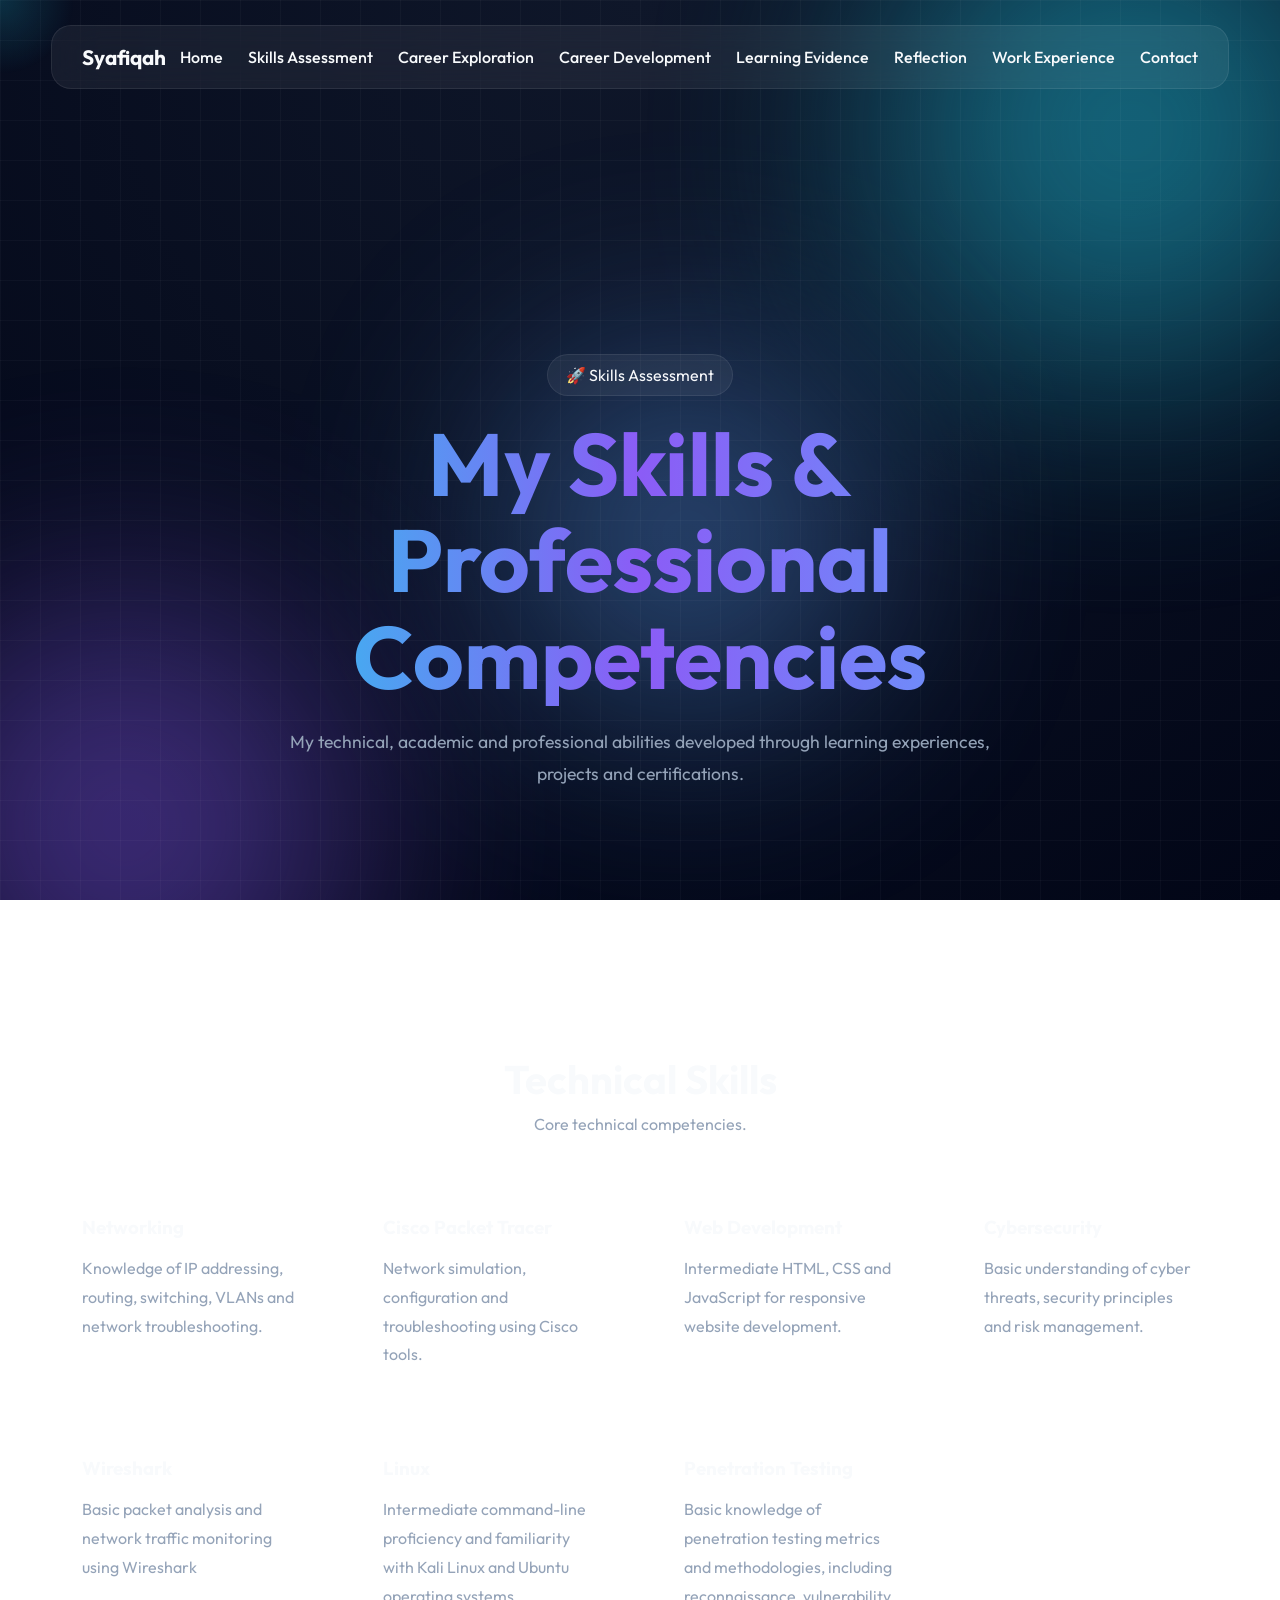
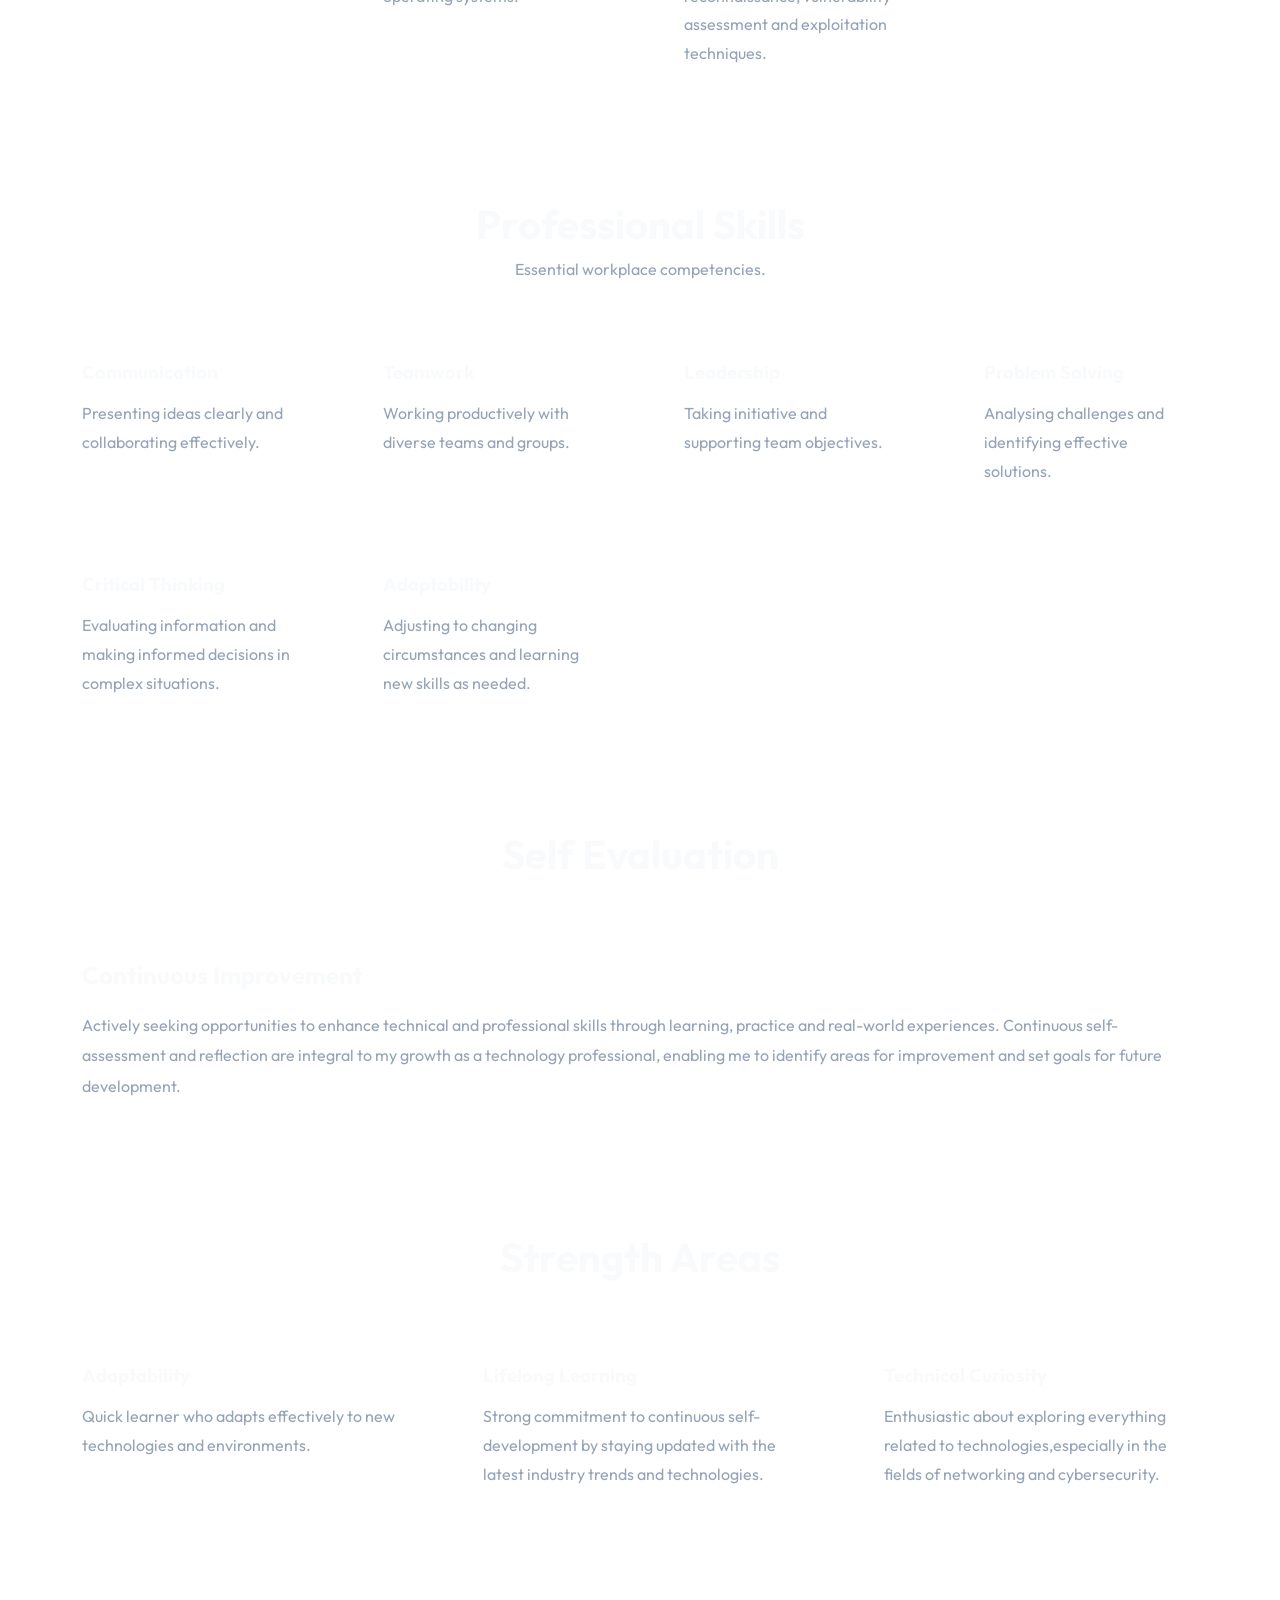
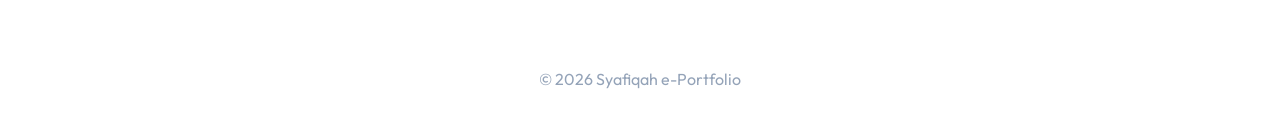
<file: skills.html>
<!DOCTYPE html>
<html lang="en" data-theme="dark">

<head>

<meta charset="UTF-8">
<meta name="viewport" content="width=device-width, initial-scale=1.0">

<title>Skills Assessment | Syafiqah</title>

<link rel="stylesheet" href="css/style.css">

<link rel="preconnect" href="https://fonts.googleapis.com">
<link rel="preconnect" href="https://fonts.gstatic.com" crossorigin>

<link href="https://fonts.googleapis.com/css2?family=Outfit:wght@300;400;500;600;700;800&display=swap" rel="stylesheet">

</head>

<body>

<!-- AURORA -->

<div class="aurora">

    <span class="orb orb-1"></span>
    <span class="orb orb-2"></span>
    <span class="orb orb-3"></span>

</div>

<!-- CURSOR -->

<div id="cursor-glow"></div>

<!-- NAVBAR -->

<nav class="navbar">

    <div class="logo">
        Syafiqah
    </div>

    <ul class="nav-links">

        <li><a href="index.html">Home</a></li>

        <li>
            <a href="skills.html">
                Skills Assessment
            </a>
        </li>

        <li>
            <a href="career-exploration.html">
                Career Exploration
            </a>
        </li>

        <li>
            <a href="career-development.html">
                Career Development
            </a>
        </li>

        <li>
            <a href="learning-evidence.html">
                Learning Evidence
            </a>
        </li>

        <li>
            <a href="reflection.html">
                Reflection
            </a>
        </li>

        <li><a href="experience.html">Work Experience</a></li>

        <li>
            <a href="contact.html">
                Contact
            </a>
        </li>

    </ul>



</nav>

<!-- HERO -->

<section class="hero">

    <div class="hero-content">

        <span class="hero-tag">

            🚀 Skills Assessment

        </span>

        <h1>

            My Skills &
            Professional Competencies

        </h1>

        <p>

            My technical,
            academic and professional abilities
            developed through learning experiences,
            projects and certifications.

        </p>

    </div>

</section>

<!-- TECHNICAL SKILLS -->

<section>

    <div class="section-title">

        <h2>

            Technical Skills

        </h2>

        <p>

            Core technical competencies.

        </p>

    </div>

    <div class="overview-grid">

        <div class="overview-card">

            <h3>
                Networking
            </h3>

            <p>

                Knowledge of IP addressing,
                routing, switching, VLANs and
                network troubleshooting.

            </p>

        </div>

        <div class="overview-card">

            <h3>
                Cisco Packet Tracer
            </h3>

            <p>

                Network simulation,
                configuration and troubleshooting using Cisco tools.

            </p>

        </div>

        <div class="overview-card">

            <h3>
                Web Development
            </h3>

            <p>

                Intermediate HTML, CSS and JavaScript for
                responsive website development.

            </p>

        </div>

        <div class="overview-card">

            <h3>
                Cybersecurity
            </h3>

            <p>

                Basic understanding of cyber
                threats, security principles and
                risk management.

            </p>

        </div>

        <div class="overview-card">

            <h3>
                Wireshark
            </h3>

            <p>

                Basic packet analysis and network traffic monitoring using Wireshark 

            </p>

        </div>

        <div class="overview-card">

            <h3>
                Linux
            </h3>

            <p>

               Intermediate command-line proficiency and familiarity with Kali Linux and Ubuntu operating systems.

            </p>

        </div>

         <div class="overview-card">

            <h3>
                Penetration Testing
            </h3>

            <p>

               Basic knowledge of penetration testing metrics and methodologies, including reconnaissance, vulnerability assessment and exploitation techniques.

            </p>

        </div>
    </div>

</section>

<!-- SOFT SKILLS -->

<section>

    <div class="section-title">

        <h2>

            Professional Skills

        </h2>

        <p>

            Essential workplace competencies.

        </p>

    </div>

    <div class="overview-grid">

        <div class="overview-card">

            <h3>
                Communication
            </h3>

            <p>

                Presenting ideas clearly and
                collaborating effectively.

            </p>

        </div>

        <div class="overview-card">

            <h3>
                Teamwork
            </h3>

            <p>

                Working productively with
                diverse teams and groups.

            </p>

        </div>

        <div class="overview-card">

            <h3>
                Leadership
            </h3>

            <p>

                Taking initiative and supporting
                team objectives.

            </p>

        </div>

        <div class="overview-card">

            <h3>
                Problem Solving
            </h3>

            <p>

                Analysing challenges and
                identifying effective solutions.

            </p>

        </div>

        <div class="overview-card">

            <h3>
                Critical Thinking
            </h3>

            <p>

                Evaluating information and making
                informed decisions in complex situations.



            </p>

        </div>

        <div class="overview-card">

            <h3>
                Adaptability
            </h3>

            <p>

                Adjusting to changing circumstances
                and learning new skills as needed.

            </p>

        </div>

    </div>

</section>

<!-- SELF EVALUATION -->

<section>

    <div class="section-title">

        <h2>

            Self Evaluation

        </h2>

    </div>

    <div class="featured-card">

        <div>

            <h2>

                Continuous Improvement

            </h2>

            <p style="margin-top:20px;color:var(--text-soft);line-height:1.9;">

                Actively seeking opportunities to enhance
                technical and professional skills through
                learning, practice and real-world experiences. 
                Continuous self-assessment and reflection are integral to my
                growth as a technology professional, enabling me
                to identify areas for improvement and set goals for future development.

            </p>

        </div>

    </div>

</section>

<!-- STRENGTH AREAS -->

<section>

    <div class="section-title">

        <h2>

            Strength Areas

        </h2>

    </div>

    <div class="overview-grid">

        <div class="overview-card">

            <h3>
                Adaptability
            </h3>

            <p>

                Quick learner who adapts
                effectively to new technologies and environments.

            </p>

        </div>

        <div class="overview-card">

            <h3>
                Lifelong Learning
            </h3>

            <p>

                Strong commitment to
                continuous self-development by
                staying updated with the latest
                industry trends and technologies.

            </p>

        </div>

        <div class="overview-card">

            <h3>
                Technical Curiosity
            </h3>

            <p>

                Enthusiastic about exploring everything related to technologies,especially in the fields of
                networking and cybersecurity.

            </p>

        </div>

    </div>

</section>

<footer>

    <p>

        © 2026 Syafiqah e-Portfolio

    </p>

</footer>

<script src="js/script.js"></script>

</body>
</html>
</file>
<file: css/style.css>
/* ==================================
   AURORA GLASS ACADEMIC
================================== */

:root {

  --bg: #ffffff;
  --bg-secondary: #f1f5f9;

  --text: #111827;
  --text-soft: #64748b;

  --card: rgba(255,255,255,.85);

  --border: rgba(0,0,0,.08);


}

[data-theme="dark"] {

 --bg: #020617;
  --bg-secondary: #0f172a;

  --text: #f8fafc;
  --text-soft: #94a3b8;

  --card: rgba(255,255,255,.06);

  --border: rgba(255,255,255,.08);


}

* {

  margin: 0;
  padding: 0;

  box-sizing: border-box;

}

html {

  scroll-behavior: smooth;

}

body {

  font-family: 'Outfit', sans-serif;

background:
radial-gradient(
circle at top,
var(--bg-secondary),
var(--bg)
);

background-attachment: fixed;

  color: var(--text);

  overflow-x: hidden;

  min-height: 100vh;

  transition: .4s;

}

/* ==========================
   AURORA BACKGROUND
========================== */

.aurora {

  position: fixed;

  inset: 0;

  overflow: hidden;

  z-index: -2;

}

.orb {

  position: absolute;

  border-radius: 50%;

  filter: blur(120px);

  opacity: .45;

  animation: float 15s infinite ease-in-out;

}

.orb-1 {

  width: 500px;
  height: 500px;

  background: #22d3ee;

  top: -120px;
  right: -100px;

}

.orb-2 {

  width: 450px;
  height: 450px;

  background: #8b5cf6;

  bottom: -150px;
  left: -100px;

  animation-delay: 4s;

}

.orb-3 {

  width: 350px;
  height: 350px;

  background: #60a5fa;

  top: 40%;
  left: 40%;

  animation-delay: 2s;

}

@keyframes float {

  0% {

    transform:
    translateY(0)
    translateX(0);

  }

  50% {

    transform:
    translateY(-50px)
    translateX(40px);

  }

  100% {

    transform:
    translateY(0)
    translateX(0);

  }

}

/* ==========================
   GRID BACKGROUND
========================== */

body::before {

  content: "";

  position: fixed;

  inset: 0;

  background:

  linear-gradient(
  rgba(0,0,0,.05) 1px,
  transparent 1px),

  linear-gradient(
  90deg,
  rgba(0,0,0,.05) 1px,
  transparent 1px);

  background-size: 40px 40px;

  z-index: -1;

}

[data-theme="dark"] body::before{

background:

linear-gradient(
rgba(255,255,255,.03) 1px,
transparent 1px
),

linear-gradient(
90deg,
rgba(255,255,255,.03) 1px,
transparent 1px
);

background-size:40px 40px;

}

/* ==========================
   CURSOR GLOW
========================== */

#cursor-glow {

  width: 150px;
  height: 150px;

  border-radius: 30%;

  position: fixed;

  background:

  radial-gradient(
    circle,
    rgba(34,211,238,.18),
    transparent 70%
  );

  pointer-events: none;

  transform:
  translate(-50%,-50%);

  z-index: 0;

}

/* ==========================
   NAVBAR
========================== */

.navbar {

  width: 92%;

  max-width: 1300px;

  margin: 25px auto;

  display: flex;

  justify-content: space-between;

  align-items: center;

  padding: 18px 30px;

  backdrop-filter: blur(25px);

  background: var(--card);

  border: 1px solid var(--border);

  border-radius: 20px;

  box-shadow: var(--shadow);

  position: sticky;

  top: 15px;

  z-index: 1000;

}

.logo {

  font-size: 1.3rem;

  font-weight: 700;

}

.nav-links {

  display: flex;

  list-style: none;

  gap: 25px;

}

.nav-links a {

  text-decoration: none;

  color: var(--text);

  font-weight: 500;

  transition: .3s;

}

.nav-links a:hover {

  color: var(--accent);

}

.active {

  color: var(--accent) !important;

}

#theme-toggle {

  width: 45px;
  height: 45px;

  border: none;

  cursor: pointer;

  border-radius: 12px;

  background: var(--card);

  color: var(--text);

}

/* ==========================
   HERO
========================== */

.hero {

  min-height: 85vh;

  display: flex;

  justify-content: center;

  align-items: center;

  text-align: center;

  padding: 0 20px;

}

.hero-content {

  max-width: 900px;

}

.hero-tag {

  display: inline-block;

  padding: 10px 18px;

  border-radius: 999px;

  background: var(--card);

  border: 1px solid var(--border);

  margin-bottom: 20px;

}

.hero h1 {

  font-size: clamp(
  3rem,
  7vw,
  5.5rem
  );

  line-height: 1.1;

  margin-bottom: 20px;

  background:

  linear-gradient(
  90deg,
  #22d3ee,
  #8b5cf6,
  #60a5fa
  );

  -webkit-background-clip:text;

  -webkit-text-fill-color:
  transparent;

}

.hero p {

  font-size: 1.1rem;

  color: var(--text-soft);

  max-width: 700px;

  margin: auto;

  line-height: 1.8;

}

.hero-buttons {

  margin-top: 40px;

  display: flex;

  gap: 15px;

  justify-content: center;

  flex-wrap: wrap;

}

/* ==========================
   BUTTONS
========================== */

.btn-primary,
.btn-secondary {

  text-decoration: none;

  padding: 15px 30px;

  border-radius: 14px;

  font-weight: 600;

  transition: .3s;

}

.btn-primary {

  color: white;

  background:

  linear-gradient(
  135deg,
  #22d3ee,
  #8b5cf6
  );

}

.btn-secondary {

  color: var(--text);

  background: var(--card);

  border: 1px solid var(--border);

}

.btn-primary:hover,
.btn-secondary:hover {

  transform: translateY(-4px);

}

/* ==========================
   SECTION
========================== */

section {

  width: 92%;

  max-width: 1300px;

  margin: 100px auto;

}

.section-title {

  text-align: center;

  margin-bottom: 50px;

}

.section-title h2 {

  font-size: 2.5rem;

  margin-bottom: 10px;

}

.section-title p {

  color: var(--text-soft);

}

/* ==========================
   CARDS
========================== */

.overview-grid {

  display: grid;

  grid-template-columns:
  repeat(
  auto-fit,
  minmax(260px,1fr)
  );

  gap: 25px;

}

.overview-card,
.featured-card {

  backdrop-filter: blur(25px);

  background: var(--card);

  border: 1px solid var(--border);

  border-radius: 25px;

  padding: 30px;

  box-shadow: var(--shadow);

  transition: .4s;

}

.overview-card:hover,
.featured-card:hover {

  transform:
  translateY(-8px);

}

.overview-card h3 {

  margin-bottom: 15px;

}

.overview-card p {

  color: var(--text-soft);

  line-height: 1.8;

}

.certificate-grid{

    display:grid;

    grid-template-columns:
    repeat(auto-fit,minmax(320px,1fr));

    gap:30px;

}

.certificate-card{

    overflow:hidden;

    border-radius:25px;

    background:var(--card);

    border:1px solid var(--border);

    backdrop-filter:blur(25px);

    box-shadow:var(--shadow);

    transition:.4s;

}

.certificate-card:hover{

    transform:
    translateY(-10px);

}

.certificate-card img{

    width:100%;

    height:230px;

    object-fit:cover;

}

.certificate-content{

    padding:25px;

}

.certificate-content h3{

    margin-bottom:15px;

}

.view-btn{

    border:none;

    cursor:pointer;

    padding:12px 20px;

    border-radius:12px;

    color:white;

    background:
    linear-gradient(
    135deg,
    #22d3ee,
    #8b5cf6
    );

}

.certificate-modal{

    display:none;

    position:fixed;

    inset:0;

    background:
    rgba(0,0,0,.9);

    z-index:9999;

    justify-content:center;

    align-items:center;

}

.modal-image{

    max-width:90%;

    max-height:90%;

    border-radius:15px;

}

.close-modal{

    position:absolute;

    top:25px;

    right:40px;

    font-size:50px;

    color:white;

    cursor:pointer;

}
/* ==========================
   FEATURED
========================== */

.featured-card {

  display: flex;

  justify-content: space-between;

  align-items: center;

  gap: 40px;

}

/* ==========================
   FOOTER
========================== */

footer {

  text-align: center;

  padding: 50px 20px;

  color: var(--text-soft);

}

/* ==========================
   SCROLL REVEAL
========================== */

.hidden {

  opacity: 0;

  transform:
  translateY(40px);

}

.show {

  opacity: 1;

  transform:
  translateY(0);

  transition:
  all .8s ease;

}

/* ==========================
   MOBILE
========================== */

@media(max-width:900px){

  .navbar {

    flex-direction: column;

    gap: 20px;

  }

  .nav-links {

    flex-wrap: wrap;

    justify-content: center;

  }

  .featured-card {

    flex-direction: column;

    text-align: center;

  }

  .hero h1 {

    font-size: 3rem;

  }

}

/* ==========================
   PROFILE PICTURE
========================== */

.profile-wrapper{

    display:flex;
    justify-content:center;

    margin-bottom:30px;

}

.profile-ring{

    width:240px;
    height:240px;

    border-radius:50%;

    padding:8px;

    position:relative;

    background:
    linear-gradient(
    135deg,
    #22d3ee,
    #8b5cf6,
    #60a5fa
    );

    box-shadow:

    0 0 30px rgba(34,211,238,.3),

    0 0 80px rgba(139,92,246,.2),

    0 0 120px rgba(96,165,250,.15);

}

.profile-ring::before{

    content:"";

    position:absolute;

    inset:-20px;

    border-radius:50%;

    background:
    conic-gradient(
    from 0deg,
    #22d3ee,
    #8b5cf6,
    #60a5fa,
    #22d3ee
    );

    filter:blur(30px);

    opacity:.45;

    z-index:-1;

    animation:none;

}

.profile-img{

    width:100%;
    height:100%;

    object-fit:cover;

    border-radius:50%;

    border:4px solid rgba(255,255,255,.15);

}



.profile-img{

    animation:
    profileFix 8s linear infinite;

}



/* ==========================
   LEARNING JOURNEY
========================== */

.learning-slider{

    width:100%;

    overflow:hidden;

    position:relative;

    margin-top:40px;

}

.learning-track{

    display:flex;

    gap:25px;

    width:max-content;

    animation:
    scrollLearning 20s linear infinite;

}

.learning-track img{

    width:350px;

    height:220px;

    object-fit:cover;

    border-radius:24px;

    background:var(--card);

    border:1px solid var(--border);

    box-shadow:var(--shadow);

    transition:.4s;

}

.learning-track img:hover{

    transform:
    translateY(-8px)
    scale(1.03);

}

@keyframes scrollLearning{

    from{

        transform:
        translateX(0);

    }

    to{

        transform:
        translateX(-50%);

    }

}

/* CERTIFICATE POPUP */

.certificate-modal{

    display:none;

    position:fixed;

    top:0;
    left:0;

    width:100%;
    height:100%;

    background:rgba(0,0,0,.95);

    z-index:99999;

    justify-content:center;
    align-items:center;

}

.modal-image{

    max-width:90%;
    max-height:90vh;

    object-fit:contain;

    border-radius:20px;

}

.close-modal{

    position:absolute;

    top:20px;
    right:40px;

    color:white;

    font-size:60px;

    cursor:pointer;

}
</file>
